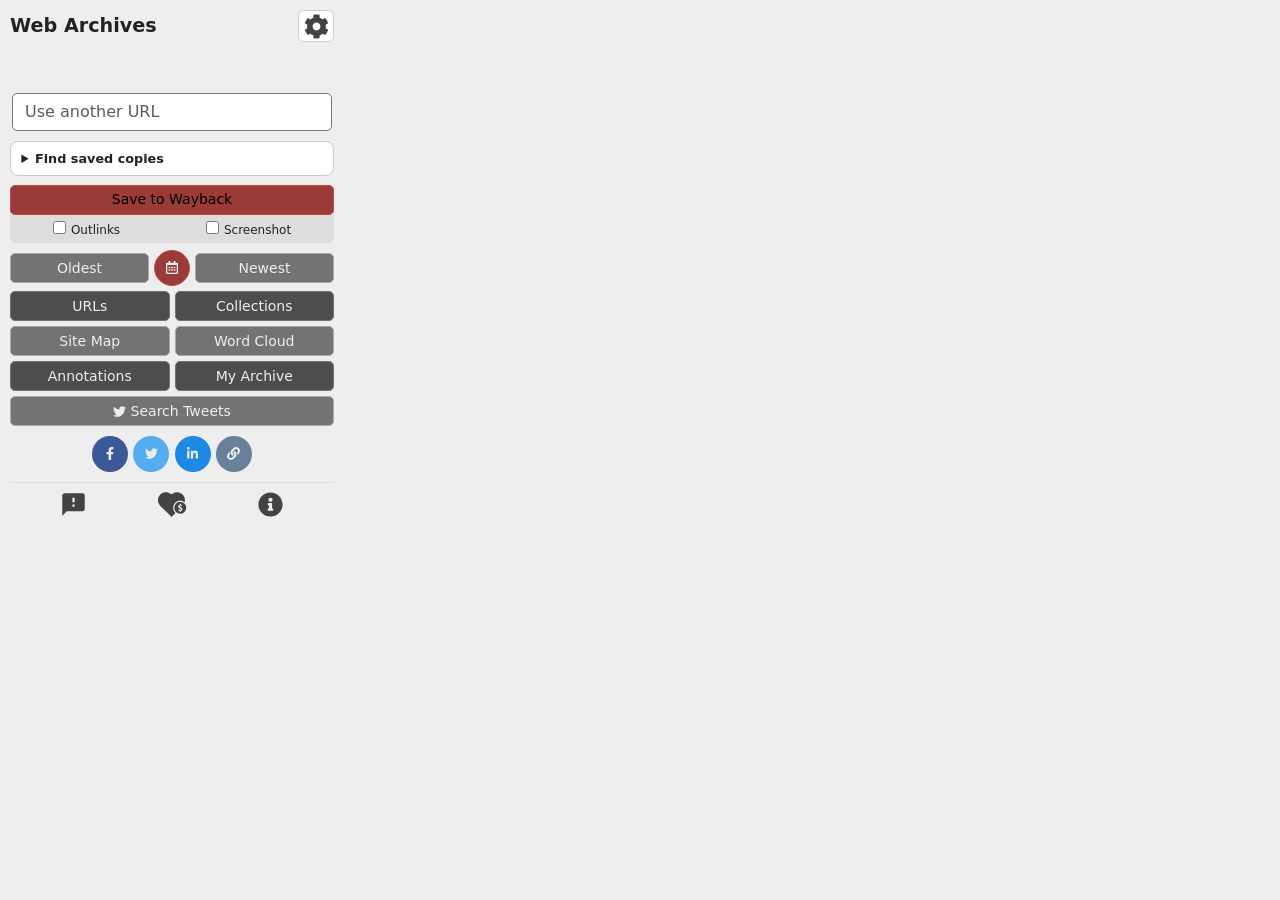
<file: index.html>
<!doctype html>
<html>

<head>
  <meta content="text/html;charset=utf-8" http-equiv="Content-Type">
  <meta content="utf-8" http-equiv="encoding">
  <meta name="viewport" content="width=device-width, initial-scale=1.0">
  <title>Web Archives</title>
  <link rel="stylesheet" type="text/css" href="css/bootstrap.css">
  <link rel="stylesheet" type="text/css" href="css/common.css">
  <link rel="stylesheet" type="text/css" href="css/index.css">
  <link rel="stylesheet" type="text/css" href="css/settings.css">
</head>

<body>

  <!-- Main Popup Page -->
  <div class="unselectable page" id="popup-page">

    <header class="popup-heading">
      <h1>Web Archives</h1>
      <button type="button" class="tab-item" id="settings-tab-btn" aria-label="Settings" title="Settings">
        <img src="images/fa/cog-solid.svg" class="tab-icon settings-icon-svg" alt="">
      </button>
    </header>
    <div class="text-center">

      <!-- Status Messages -->

      <div id="url-not-supported-msg"></div>
      <div id="wayback-count-msg">&nbsp;</div>
      <div id="spn-system-status-msg" role="status"></div>
      <div id="using-search-msg"></div>
      <div id="last-saved-msg">&nbsp;</div>

      <!-- Search -->

      <form id="search-container">
        <div class="bootstrap-typeahead clearfix open">
          <div class="bootstrap-typeahead-input" tabindex="-1">
            <input id="search-input" type="text" aria-label="Page URL" placeholder="Use another URL" value="" autocomplete="off"
              class="form-control has-aux bootstrap-typeahead-input-main has-selection">
          </div>
          <div id="suggestion-box" class="dropdown-menu bootstrap-typeahead-menu dropdown-menu-left">
          </div>
        </div>
        <input type="submit" tabindex="-1" class="search-submit">
      </form>

      <p class="archive-help archive-target" id="archive-target"></p>

      <!-- Wayback Machine -->

      <div id="view-archived-container">
        <div id="view-archived-msg">&nbsp;</div>
        <div class="btn-block">
          <button type="button" class="btn btn-sm btn-wide btn-red" id="view-archived-btn" title="">
            <img src="images/toolbar/toolbar-icon-Vc16.png" alt="V" class="toolbar-icon">
            View Archived Version
          </button>
        </div>
      </div>

      <details id="archives-panel">
        <summary>Find saved copies</summary>
        <section class="archive-card" aria-labelledby="wayback-provider-heading">
          <h2 id="wayback-provider-heading">Wayback Machine</h2>
          <p id="archive-capture-status" role="status"></p>
          <ul id="archive-capture-list" aria-label="Recent Wayback captures"></ul>
        </section>
        <section class="archive-card" aria-labelledby="archive-today-heading">
          <h2 id="archive-today-heading">Archive.today</h2>
          <p id="archive-today-status" aria-live="polite">Enable Archive.today in Settings to use it.</p>
          <button type="button" id="archive-today-browse" class="archive-action" disabled>Open snapshot search</button>
        </section>
      </details>

      <div id="spn-container">
        <div class="spn-flip flip">
          <div id="spn-btn">
            <div class="flip-front">
              <div class="btn btn-sm btn-wide btn-red progress-container">
                <div class="progress" id="save-progress-bar">
                  <div class="progress-bar progress-bar-striped active" role="progressbar">
                  </div>
                </div>
                <button type="button" id="spn-front-label">Save to Wayback</button>
              </div>
            </div>
            <div class="flip-back">
              <button tabindex="-1" type="button" class="btn btn-sm btn-wide btn-red" id="spn-back-label"></button>
            </div>
          </div>
        </div>
        <div class="chk-frame">
          <label tabindex="-1" class="chk-options auth-click1" for="chk-outlinks" id="chk-outlinks-label"
            title="Archive all Outlinked URLs">
            <span class="auth-icon"><input type="checkbox" class="saved-setting clear-on-logout" id="chk-outlinks"></span><span class="auth-dim" id="chk-outlinks-text">Outlinks</span>
          </label>
          <label tabindex="-1" class="chk-options auth-click1" for="chk-screenshot" id="chk-screenshot-label"
            title="Archive a Screenshot (image)">
            <span class="auth-icon"><input type="checkbox" class="saved-setting clear-on-logout" id="chk-screenshot"></span><span class="auth-dim" id="chk-screenshot-text">Screenshot</span>
          </label>
        </div>
      </div>

      <div id="archive-today-actions" hidden>
        <div class="archive-action-row">
          <button type="button" id="archive-today-save" class="archive-action" disabled>Save to Archive.today</button>
          <button type="button" id="archive-save-both" class="archive-action archive-action-primary" disabled>Save to both</button>
        </div>
        <p id="archive-action-help" class="archive-help">Archive.today opens in a tab and may publish the URL.</p>
      </div>
      <p id="archive-action-status" class="archive-help" role="status"></p>

      <div class="btn-flex-block">
        <button type="button" class="btn btn-sm btn-equal btn-light-gray not-sup-dim blocked-dim" id="oldest-btn"
          title="Display the earliest archive of a URL">Oldest</button>
        <button tabindex="0" class="btn-social btn-sm btn-red not-sup-dim blocked-dim" id="overview-btn" title="Display a Calendar of archives">
          <img src="images/fa/calendar-alt-regular.svg" alt="Overview">
        </button>
        <button type="button" class="btn btn-sm btn-equal btn-light-gray not-sup-dim blocked-dim" id="newest-btn"
          title="Display the most recent archive of a URL">Newest</button>
      </div>

      <div class="btn-flex-block">
        <button type="button" class="btn btn-sm btn-equal btn-dark-gray not-sup-dim blocked-dim" id="urls-btn"
          title="Show list of URLs captured under the current website">URLs</button>
        <button type="button" class="btn btn-sm btn-equal btn-dark-gray not-sup-dim blocked-dim" id="collections-btn"
          title="Show archived URL by Collection">Collections</button>
        <!-- <button type="button" class="btn btn-sm btn-equal btn-dark-gray" id="bulk-save-btn">Bulk Save</button> -->
      </div>

      <div class="btn-flex-block">
        <button type="button" class="btn btn-sm btn-equal btn-light-gray not-sup-dim blocked-dim" id="site-map-btn"
          title="Display a Site Map for a site, based on archived URLs in the Wayback Machine">Site Map</button>
        <button type="button" class="btn btn-sm btn-equal btn-light-gray not-sup-dim blocked-dim" id="tag-cloud-btn"
          title="Display a Word Cloud based on a site">Word Cloud</button>
      </div>

      <!-- Contexts -->

      <!-- <div class="btn-flex-block">
        <button type="button" class="btn btn-sm btn-equal btn-light-gray" id="tweets-btn"><img src="images/fa/twitter-brands.svg" alt="Twitter" class="tweets-svg"> Tweets</button>
      </div> -->

      <div class="btn-flex-block">
        <button type="button" class="btn btn-sm btn-equal btn-dark-gray not-sup-dim" id="annotations-btn"
          title="Review Hypothesis sourced annotations about a site">Annotations</button>
        <button type="button" class="btn btn-sm btn-equal btn-dark-gray auth-click1" id="my-archive-btn"
          title="Go to my public Web Archive page">My Archive</button>
      </div>

      <div class="btn-flex-block">
        <button type="button" class="btn btn-sm btn-wide btn-light-gray not-sup-dim" id="tweets-btn"
          title="Display Tweets about a URL"><img src="images/fa/twitter-brands.svg" alt="Twitter" class="tweets-svg">
          Search Tweets</button>
      </div>

      <!-- Context Notice -->

      <div id="fact-check-container">
        <div class="btn-block">
          <button type="button" class="btn btn-sm btn-wide btn-yellow" id="fact-check-btn"
            title="Check contextual information">
            <img src="images/toolbar/toolbar-icon-Fc16.png" alt="F" class="toolbar-icon">
            Show Context
          </button>
        </div>
      </div>

      <!-- Related Archived Resources -->

      <div id="readbook-container">
        <div class="btn-block">
          <button type="button" class="btn btn-sm btn-wide btn-blue" id="readbook-btn"
            title="Read or borrow the book">
            <img src="images/toolbar/toolbar-icon-Rc16.png" alt="R" class="toolbar-icon">
            Read Book
          </button>
        </div>
      </div>
      <div id="tvnews-container">
        <div class="btn-block">
          <button type="button" class="btn btn-sm btn-wide btn-blue" id="tvnews-btn"
            title="See related news clips">
            <img src="images/toolbar/toolbar-icon-Rc16.png" alt="R" class="toolbar-icon">
            TV News Clips
          </button>
        </div>
      </div>
      <div id="wiki-container">
        <div class="btn-flex-block">
          <button type="button" class="btn btn-sm btn-equal btn-blue" id="wikibooks-btn" title="Read Cited Books">
            <img src="images/toolbar/toolbar-icon-Rc16.png" alt="R" class="toolbar-icon">
            Books
          </button>
          <button type="button" class="btn btn-sm btn-equal btn-blue" id="wikipapers-btn" title="Read Cited Papers">
            <img src="images/toolbar/toolbar-icon-Rc16.png" alt="R" class="toolbar-icon">
            Papers
          </button>
        </div>
      </div>

      <!-- Share -->

      <div class="link-copied-block">
        <div id="link-copied-msg"></div>
      </div>
      <div class="share-block">
        <button tabindex="0" id="facebook-share-btn" class="btn-social btn-sm btn-facebook not-sup-dim blocked-dim"
          title="Share an archive with Facebook">
          <img src="images/fa/facebook-f-brands.svg" alt="Facebook">
        </button>
        <button tabindex="0" id="twitter-share-btn" class="btn-social btn-sm btn-twitter not-sup-dim blocked-dim"
          title="Share an archive with Twitter">
          <img src="images/fa/twitter-brands.svg" alt="Twitter">
        </button>
        <button tabindex="0" id="linkedin-share-btn" class="btn-social btn-sm btn-linkedin not-sup-dim blocked-dim"
          title="Share an archive with LinkedIn">
          <img src="images/fa/linkedin-in-brands.svg" alt="LinkedIn">
        </button>
        <button tabindex="0" id="copy-link-btn" class="btn-social btn-sm btn-copy not-sup-dim blocked-dim"
          title="Copy an Archive URL to the Clipboard">
          <img src="images/fa/link-solid.svg" alt="Copy Link">
        </button>
      </div>

      <!-- Tab bar -->

      <hr>
      <div class="tab-bar">
        <button tabindex="0" class="tab-item" id="feedback-tab-btn">
          <img src="images/tabbar/feedback-icon.svg" class="tab-icon feedback-icon-svg" title="Write a Review"
            alt="Feedback">
        </button>
        <button tabindex="0" class="tab-item" id="donate-tab-btn">
          <img src="images/tabbar/donate-icon.svg" class="tab-icon donate-icon-svg"
            title="Donate to the Internet Archive" alt="Donate">
        </button>
        <button tabindex="0" class="tab-item" id="about-tab-btn">
          <img src="images/fa/info-circle-solid.svg" class="tab-icon about-icon-svg"
            title="About this Extension" alt="About">
        </button>
        <button tabindex="0" class="tab-item" id="login-tab-btn">
          <img src="images/fa/sign-in-alt-solid.svg" class="tab-icon login-icon-svg" title="Log In to Archive.org"
            alt="Log in">
        </button>
        <button tabindex="0" class="tab-item" id="logout-tab-btn">
          <img src="images/fa/sign-out-alt-solid.svg" class="tab-icon logout-icon-svg" title="Log Out of Archive.org"
            alt="Log out">
        </button>
      </div>

    </div>
  </div>

  <!-- Settings Page -->

  <div class="unselectable page" id="setting-page">
    <header class="popup-heading">
      <h1>Settings</h1>
      <button type="button" id="open-settings-tab" class="archive-action">Open in tab</button>
    </header>

    <div class="segmented-container">
      <ul class="nav setting-nav">
        <li><button class="btn btn-sm btn-wide btn-unselected" id="panel1-btn">General</button></li>
        <li><button class="btn btn-sm btn-wide btn-unselected" id="panel2-btn">Context</button></li>
      </ul>
    </div>

    <div id="first-panel" style="margin-bottom: 10px">
      <fieldset id="archive-provider-settings">
        <legend>Archive providers</legend>
        <label for="archive-capture-limit">Recent copies per provider</label>
        <input type="number" id="archive-capture-limit" min="1" max="30" step="1" value="5">
        <label class="archive-setting-wide">
          <input type="checkbox" id="archive-today-enabled"> Enable Archive.today
        </label>
        <label for="archive-today-mirror">Archive.today mirror</label>
        <select id="archive-today-mirror">
          <option value="archive.today">archive.today</option>
          <option value="archive.is">archive.is</option>
        </select>
        <p class="archive-setting-wide archive-help">Search and save send the selected URL to the chosen mirror. Saves may become public.</p>
      </fieldset>

      <div class="setting-switch">
        <label for="auto-archive-setting">
          <input type="checkbox" class="saved-setting private-setting" id="auto-archive-setting">
          <span class="toggle">Auto Save Page</span>
        </label>
        <div class="auto-archive-controls">
          <label for="auto-archive-age">Save if no copy exists</label>
          <select id="auto-archive-age">
            <option value="99999" selected>at any time</option>
            <option value="365">within the past year</option>
            <option value="90">within 90 days</option>
            <option value="30">within 30 days</option>
            <option value="7">within 7 days</option>
            <option value="1">within 24 hours</option>
            <option value="custom">within a custom interval</option>
          </select>
          <div id="auto-archive-custom" hidden>
            <input type="number" aria-label="Auto-save interval" id="auto-archive-value" min="1" max="365" step="1" value="1">
            <select aria-label="Auto-save interval unit" id="auto-archive-unit">
              <option value="days" selected>days</option>
              <option value="hours">hours</option>
            </select>
          </div>
          <p id="auto-archive-settings-status" class="archive-help" role="status"></p>
          <button type="button" class="btn btn-mini" id="exclude-urls-btn">Exclude URLs…</button>
        </div>
      </div>
      <label class="setting-switch" for="auto-bookmark-setting" id="auto-bookmark-label">
        <input type="checkbox" class="saved-setting" id="auto-bookmark-setting">
        <div class="setting-text-box">
          <span class="toggle">Auto Save Bookmarks</span>
        </div>
      </label>
      <label class="setting-switch auth-click2" for="email-results-setting">
        <span class="auth-icon"><input type="checkbox" class="saved-setting clear-on-logout" id="email-results-setting"></span>
        <div class="setting-text-box">
          <span class="toggle auth-dim">Email Results</span>
        </div>
      </label>
      <label class="setting-switch auth-click2" for="my-archive-setting">
        <span class="auth-icon"><input type="checkbox" class="saved-setting clear-on-logout" id="my-archive-setting"></span>
        <div class="setting-text-box">
          <span class="toggle auth-dim">Save To My Web Archive</span>
        </div>
      </label>
      <label class="setting-switch" for="resource-list-setting">
        <input type="checkbox" class="saved-setting" id="resource-list-setting">
        <div class="setting-text-box">
          <span class="toggle">Show Resources During Save</span>
        </div>
      </label>
      <label class="setting-switch" for="notify-setting" id="notify-label">
        <input type="checkbox" class="saved-setting" id="notify-setting">
        <div class="setting-text-box">
          <span class="toggle">Disable Notifications</span>
        </div>
      </label>
      <div class="setting-switch" id="view-setting">
        <div id="view-setting-text">Show Features In</div>
        <input class="saved-setting" type="radio" name="view-setting-input" id="view-setting-tab" value="tab">
        <label class="toggle" for="view-setting-tab">New Tab</label>&nbsp;
        <input class="saved-setting" type="radio" name="view-setting-input" id="view-setting-replace" value="replace">
        <label class="toggle" for="view-setting-replace">Same Tab</label><br>
        <input class="saved-setting" type="radio" name="view-setting-input" id="view-setting-window" value="window">
        <label class="toggle" for="view-setting-window">New Window</label><br>
      </div>
      <details class="settings-tool" id="auto-save-activity">
        <summary>Auto-save activity</summary>
        <label><input type="checkbox" id="auto-save-activity-enabled"> Keep a local record</label>
        <p class="archive-help">Records the site and result of up to 50 automatic save events. Page paths and query strings are omitted.</p>
        <p id="auto-save-activity-status" class="archive-help" role="status"></p>
        <ul id="auto-save-activity-list" class="archive-activity-list"></ul>
        <button type="button" class="archive-action" id="auto-save-activity-export" disabled>Export activity</button>
        <button type="button" class="archive-action" id="auto-save-activity-clear" disabled>Clear activity</button>
      </details>
      <details class="settings-tool">
        <summary>Settings backup</summary>
        <p class="archive-help">Backups include preferences and exclusions. Importing pauses automatic saves and leaves Private Mode and Archive.today opt-in as they are.</p>
        <button type="button" id="settings-backup-export" class="archive-action">Export settings</button>
        <label for="settings-backup-file">Backup file</label>
        <input type="file" id="settings-backup-file" accept=".json,application/json">
        <label for="settings-backup-mode">Apply backup</label>
        <select id="settings-backup-mode">
          <option value="merge">Merge settings and exclusions</option>
          <option value="replace">Replace backed-up preferences</option>
        </select>
        <button type="button" id="settings-backup-import" class="archive-action">Import settings</button>
        <p id="settings-backup-status" role="status" class="archive-help"></p>
      </details>

    </div>

    <div id="second-panel">
      <label class="setting-switch" for="private-mode-setting">
        <input type="checkbox" class="saved-setting" id="private-mode-setting">
        <div class="setting-text-box">
          <span class="toggle">Private Mode</span>
        </div>
      </label>

      <label class="setting-switch" for="wm-count-setting">
        <input type="checkbox" class="saved-setting private-setting" id="wm-count-setting">
        <div class="setting-text-box">
          <span class="toggle">Wayback Machine Count</span>
        </div>
      </label>

      <label class="setting-switch" for="not-found-setting">
        <input type="checkbox" class="saved-setting private-setting" id="not-found-setting">
        <div class="setting-text-box">
          <span class="toggle">404 Not Found, etc...</span>
          <img src="images/toolbar/toolbar-icon-Vc16.png" alt="V" class="toolbar-icon">
          <div class="embed-popup-group">
            <input type="checkbox" class="saved-setting" id="embed-popup-setting">
            <label for="embed-popup-setting" id="embed-popup-label">pop-up in page</label>
          </div>
        </div>
      </label>

      <label class="setting-switch" for="fact-check-setting">
        <input type="checkbox" class="saved-setting private-setting" id="fact-check-setting">
        <div class="setting-text-box">
          <span class="toggle">Alert if Context is Available</span>
          <img src="images/toolbar/toolbar-icon-Fc16.png" alt="F" class="toolbar-icon">
        </div>
      </label>

      <label class="setting-switch" for="wiki-setting">
        <input type="checkbox" class="saved-setting private-setting" id="wiki-setting">
        <div class="setting-text-box">
          <span class="toggle">Wikipedia Resources</span>
          <img src="images/toolbar/toolbar-icon-Rc16.png" alt="R" class="toolbar-icon">
        </div>
      </label>
      <label class="setting-switch" for="amazon-setting">
        <input type="checkbox" class="saved-setting private-setting" id="amazon-setting">
        <div class="setting-text-box">
          <span class="toggle">Amazon Books</span>
          <img src="images/toolbar/toolbar-icon-Rc16.png" alt="R" class="toolbar-icon">
        </div>
      </label>
      <label class="setting-switch" for="tvnews-setting">
        <input type="checkbox" class="saved-setting private-setting" id="tvnews-setting">
        <div class="setting-text-box">
          <span class="toggle">TV News Clips</span>
          <img src="images/toolbar/toolbar-icon-Rc16.png" alt="R" class="toolbar-icon">
        </div>
      </label>

    </div>

    <div class="btn-block text-center">
      <button class="btn btn-sm btn-auto btn-dark-gray back-btn">Back</button>
    </div>

  </div>

  <!-- Login Page -->

  <div class="unselectable page" id="login-page">

    <a tabindex="-1" href="#"><img class="resize-fit-center logo-wayback-machine" src="images/wayback-bordered.png"
        alt="Wayback Machine"></a>

    <div class="text-center">
      <img src="images/app-icon/app-icon128.png" alt="Internet Archive" class="ia-logo">
      <p id="login-label"></p>
      <span id="login-message"></span>
      <form class="login-form">
        <div class="bootstrap-typeahead-input" tabindex="-1">
          <input id="email-input" type="email" placeholder="Email Address" value="" autocomplete="off"
            class="form-control has-aux bootstrap-typeahead-input-main has-selection login-input">
        </div>
        <div class="bootstrap-typeahead-input" tabindex="-1">
          <input id="password-input" type="password" placeholder="Password" value="" autocomplete="off"
            class="form-control has-aux bootstrap-typeahead-input-main has-selection login-input">
        </div>
        <input tabindex="0" type="submit" value="Log In" class="btn btn-sm btn-wide btn-red" id="login-btn">
        <input tabindex="0" type="button" value="Sign Up" class="btn btn-sm btn-wide btn-dark-gray" id="signup-btn">
        <input tabindex="0" type="button" value="Forgot Password?" class="btn btn-sm btn-wide btn-dark-gray"
          id="forgot-pw-btn">
      </form>
    </div>

    <div class="btn-block text-center">
      <button class="btn btn-sm btn-auto btn-dark-gray back-btn">Back</button>
    </div>

  </div>

  <script src="libs/jquery.js"></script>
  <script src="libs/bootstrap.js"></script>
  <script src="scripts/utils.js"></script>
  <script src="scripts/popup.js"></script>
  <script src="scripts/archives-panel.js"></script>
  <script src="scripts/settings.js"></script>
  <script src="scripts/settings-transfer.js"></script>
  <script src="scripts/auto-save-activity.js"></script>
  <script src="scripts/login.js"></script>
</body>

</html>
</file>
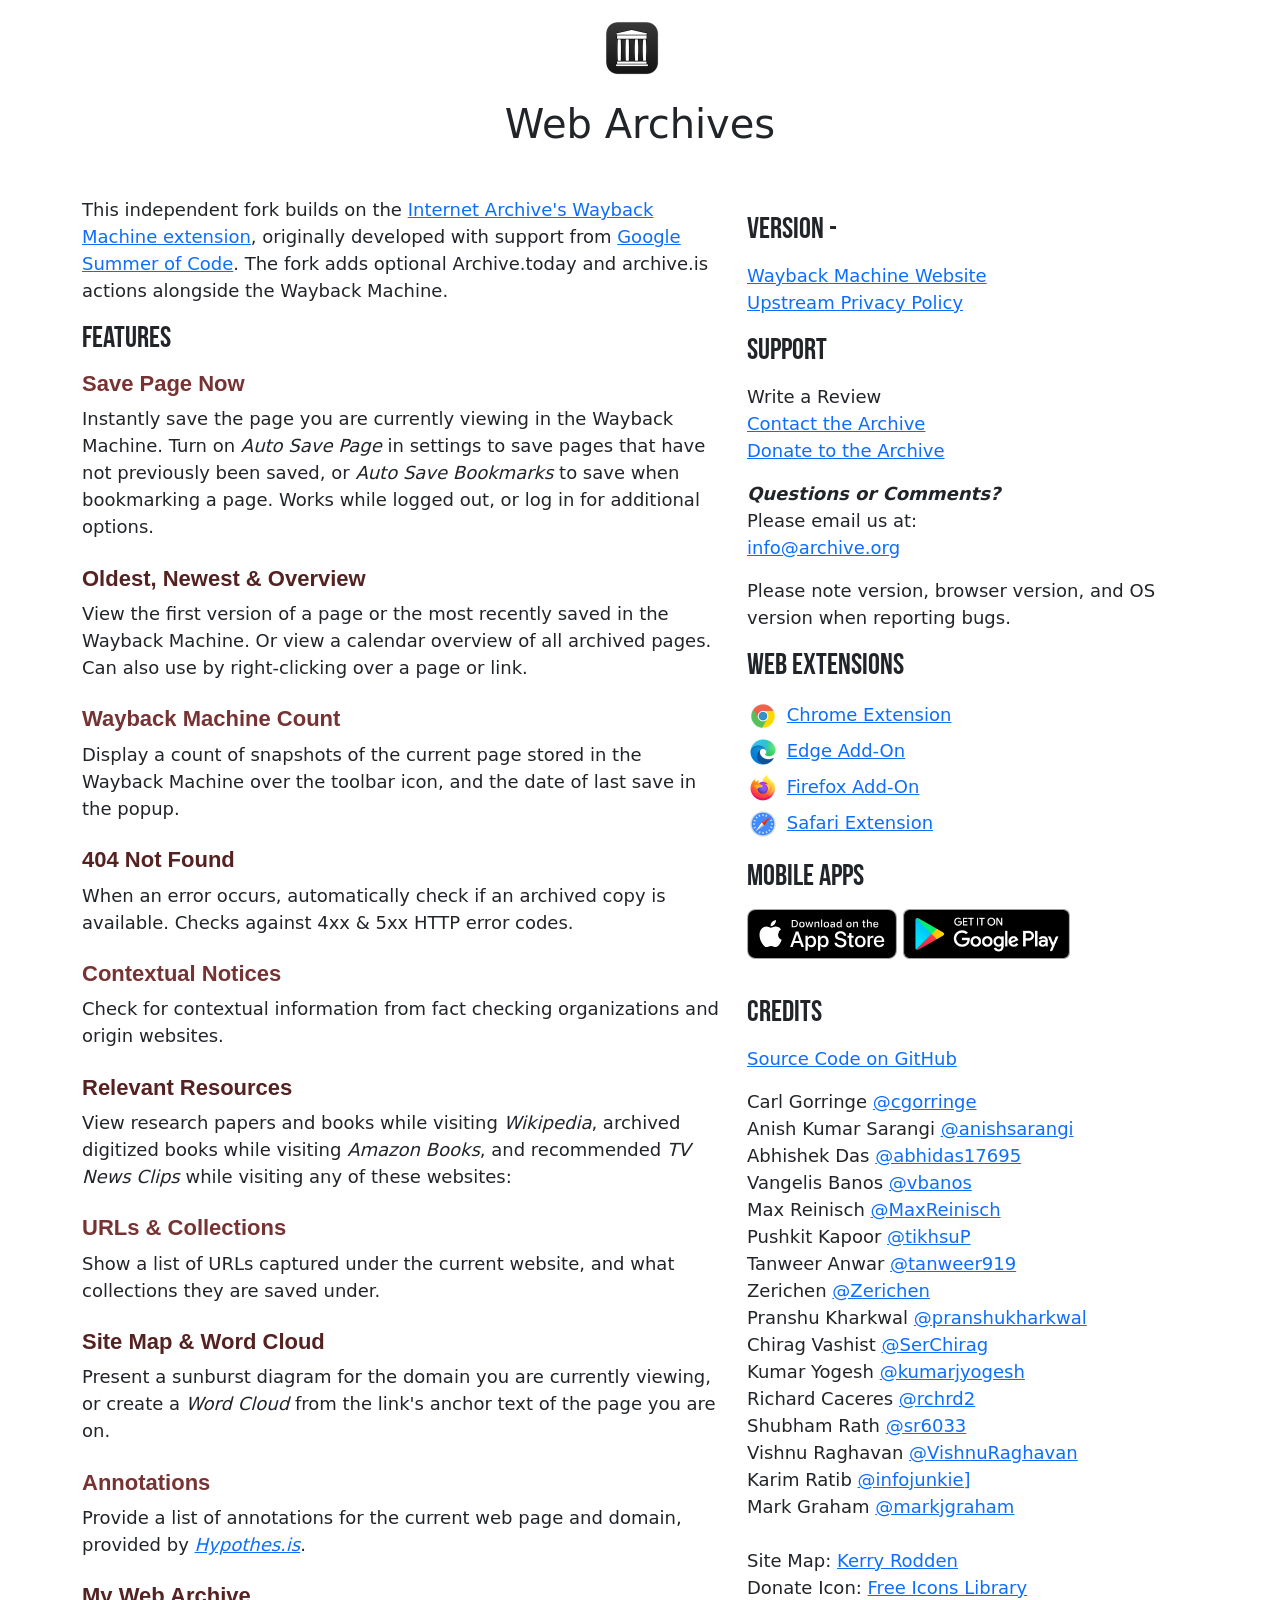
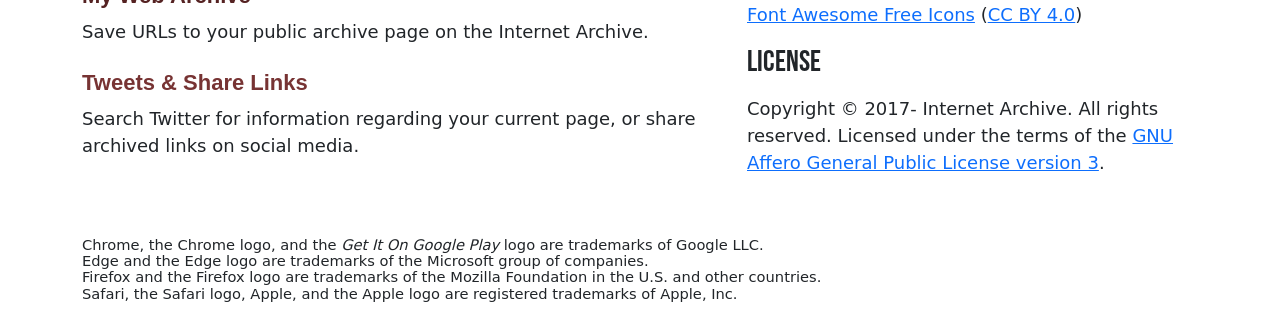
<file: about.html>
<!DOCTYPE html>
<html>
<head>
  <meta content="text/html;charset=utf-8" http-equiv="Content-Type">
  <meta content="utf-8" http-equiv="encoding">
  <meta name="viewport" content="width=device-width, initial-scale=1.0">
  <link rel="stylesheet" type="text/css" href="css/bootstrap.css">
  <link rel="stylesheet" type="text/css" href="css/common.css">
  <link rel="stylesheet" type="text/css" href="css/about.css">
  <link rel="icon" type="image/png" href="images/toolbar/toolbar-icon-archive32.png">
  <title>About</title>
</head>
<body>
  <div class="container">
    <header>
      <img src="images/app-icon/app-icon128.png" alt="Internet Archive icon" class="ia-logo">
      <h1>Web Archives</h1>
    </header>
    <main class="row">
      <div class="col-sm-7">
        <p>
          This independent fork builds on the <a href="https://github.com/internetarchive/wayback-machine-webextension" target="_blank">Internet Archive's Wayback Machine extension</a>, originally developed with support from <a href="https://summerofcode.withgoogle.com" target="_blank">Google Summer of Code</a>. The fork adds optional Archive.today and archive.is actions alongside the Wayback Machine.
        </p>

        <h3>Features</h3>
        <ul class="features">
          <li>
            <h4>Save Page Now</h4>
            <p>Instantly save the page you are currently viewing in the Wayback Machine. Turn on <i>Auto Save Page</i> in settings to save pages that have not previously been saved, or <i>Auto Save Bookmarks</i> to save when bookmarking a page. Works while logged out, or log in for additional options.</p>
          </li>
          <li>
            <h4>Oldest, Newest &amp; Overview</h4>
            <p>View the first version of a page or the most recently saved in the Wayback Machine. Or view a calendar overview of all archived pages. Can also use by right-clicking over a page or link.</p>
          </li>
          <li>
            <h4>Wayback Machine Count</h4>
            <p>Display a count of snapshots of the current page stored in the Wayback Machine over the toolbar icon, and the date of last save in the popup.</p>
          </li>
          <li>
            <h4>404 Not Found</h4>
            <p>When an error occurs, automatically check if an archived copy is available. Checks against 4xx &amp; 5xx HTTP error codes.</p>
          </li>
          <li>
            <h4>Contextual Notices</h4>
            <p>Check for contextual information from fact checking organizations and origin websites.</p>
          </li>
          <li>
            <h4>Relevant Resources</h4>
            <p>View research papers and books while visiting <i>Wikipedia</i>, archived digitized books while visiting <i>Amazon Books</i>, and recommended <i>TV News Clips</i> while visiting any of these websites:</p>
            <p id="about-news-list"></p>
          </li>
          <li>
            <h4>URLs &amp; Collections</h4>
            <p>Show a list of URLs captured under the current website, and what collections they are saved under.</p>
          </li>
          <li>
            <h4>Site Map &amp; Word Cloud</h4>
            <p>Present a sunburst diagram for the domain you are currently viewing, or create a <i>Word Cloud</i> from the link's anchor text of the page you are on.</p>
          </li>
          <li>
            <h4>Annotations</h4>
            <p>Provide a list of annotations for the current web page and domain, provided by <a href="https://web.hypothes.is" target="_blank"><i>Hypothes.is</i></a>.</p>
          </li>
          <li>
            <h4>My Web Archive</h4>
            <p>Save URLs to your public archive page on the Internet Archive.</p>
          </li>
          <li>
            <h4>Tweets &amp; Share Links</h4>
            <p>Search Twitter for information regarding your current page, or share archived links on social media.</p>
          </li>
<!--
          <li>
            <h4>Bulk Save</h4>
            <p>Archive a list of URLs that you provide, or retrieve from bookmarks.</p>
          </li>
-->
        </ul>

      </div>

      <div class="col-sm-5">
        <h3>Version - <span id="version"></span></h3>
        <p>
          <a href="https://web.archive.org" target="_blank">Wayback Machine Website</a><br>
          <a href="https://internetarchive.github.io/wayback-machine-webextension/privacy-policy" target="_blank">Upstream Privacy Policy</a><br>
        </p>

        <h3>Support</h3>
        <p>
          <a id="reviews-page" target="_blank">Write a Review</a><br>
          <a href="https://archive.org/about/contact.php" target="_blank">Contact the Archive</a><br>
          <a href="https://archive.org/donate/" target="_blank">Donate to the Archive</a><br>
        </p>
        <p>
          <strong><em>Questions or Comments?</em></strong><br>
          Please email us at:<br>
          <a href="mailto:info@archive.org?subject=Wayback Extension">info@archive.org</a><br>
        </p>
        <p>Please note version, browser version, and OS version when reporting bugs.</p>

        <h3>Web Extensions</h3>
        <p>
          <img src="images/about/chrome64.png" class="about-app-icon" alt="Chrome Extension">
          <a href="https://chrome.google.com/webstore/detail/wayback-machine/fpnmgdkabkmnadcjpehmlllkndpkmiak" target="_blank">Chrome Extension</a><br>

          <img src="images/about/edge64.png" class="about-app-icon" alt="Edge Add-On">
          <a href="https://microsoftedge.microsoft.com/addons/detail/wayback-machine/kjmickeoogghaimmomagaghnogelpcpn" target="_blank">Edge Add-On</a><br>

          <img src="images/about/firefox64.png" class="about-app-icon" alt="Firefox Add-On">
          <a href="https://addons.mozilla.org/en-US/firefox/addon/wayback-machine_new/" target="_blank">Firefox Add-On</a><br>

          <img src="images/about/safari64.png" class="about-app-icon" alt="Safari Extension">
          <a href="https://apps.apple.com/us/app/wayback-machine/id1472432422" target="_blank">Safari Extension</a><br>

          <h3>Mobile Apps</h3>
          <a href="https://apps.apple.com/us/app/wayback-machine/id1201888313" target="_blank"><img src="images/about/app-store-badge.svg" class="about-badge" alt="Download on the Apple App Store"></a>

          <a href="https://play.google.com/store/apps/details?id=com.internetarchive.waybackmachine" target="_blank"><img src="images/about/google-play-badge.png" class="about-badge" alt="Get it on Google Play"></a>
        </p>

        <h3>Credits</h3>
        <p><a href="https://github.com/internetarchive/wayback-machine-webextension" target="_blank">Source Code on GitHub</a></p>
        <p>
          Carl Gorringe <a href="https://github.com/cgorringe" target="_blank">@cgorringe</a><br>
          Anish Kumar Sarangi <a href="https://github.com/anishsarangi" target="_blank">@anishsarangi</a><br>
          Abhishek Das <a href="https://github.com/abhidas17695" target="_blank">@abhidas17695</a><br>
          Vangelis Banos <a href="https://github.com/vbanos" target="_blank">@vbanos</a><br>
          Max Reinisch <a href="https://github.com/maxreinisch" target="_blank">@MaxReinisch</a><br>
          Pushkit Kapoor <a href="https://github.com/tikhsuP" target="_blank">@tikhsuP</a><br>
          Tanweer Anwar <a href="https://github.com/tanweer919" target="_blank">@tanweer919</a><br>
          Zerichen <a href="https://github.com/Zerichen" target="_blank">@Zerichen</a><br>
          Pranshu Kharkwal <a href="https://github.com/pranshukharkwal" target="_blank">@pranshukharkwal</a><br>
          Chirag Vashist <a href="https://github.com/SerChirag" target="_blank">@SerChirag</a><br>
          Kumar Yogesh <a href="https://github.com/kumarjyogesh" target="_blank">@kumarjyogesh</a><br>
          Richard Caceres <a href="https://github.com/rchrd2" target="_blank">@rchrd2</a><br>
          Shubham Rath <a href="https://github.com/sr6033" target="_blank">@sr6033</a><br>
          Vishnu Raghavan <a href="https://github.com/VishnuRaghavan" target="_blank">@VishnuRaghavan</a><br>
          Karim Ratib <a href="https://github.com/infojunkie" target="_blank">@infojunkie]</a><br>
          Mark Graham <a href="https://github.com/markjgraham" target="_blank">@markjgraham</a><br>
          <br>
          Site Map: <a href="http://www.rodden.org/kerry" target="_blank">Kerry Rodden</a><br>
          Donate Icon: <a href="https://icon-library.com/icon/donate-icon-png-21.html" target="_blank">Free Icons Library</a><br>
          <a href="https://github.com/FortAwesome/Font-Awesome" target="_blank">Font Awesome Free Icons</a>
            (<a href="https://creativecommons.org/licenses/by/4.0/" target="_blank">CC BY 4.0</a>)
        </p>
        <h3>License</h3>
        <p>Copyright &copy; 2017-<span id="year"></span> Internet Archive. All rights reserved. Licensed under the terms of the <a href="https://www.gnu.org/licenses/agpl-3.0.html" target="_blank">GNU Affero General Public License version 3</a>.</p>

      </div>
    </main>

    <footer>
      Chrome, the Chrome logo, and the <i>Get It On Google Play</i> logo are trademarks of Google LLC.<br>
      Edge and the Edge logo are trademarks of the Microsoft group of companies.<br>
      Firefox and the Firefox logo are trademarks of the Mozilla Foundation in the U.S. and other countries.<br>
      Safari, the Safari logo, Apple, and the Apple logo are registered trademarks of Apple, Inc.<br>
    </footer>

  </div>

  <script src="libs/jquery.js"></script>
  <script src="libs/bootstrap.js"></script>
  <script src="scripts/utils.js"></script>
  <script src="scripts/about.js"></script>
</body>
</html>
</file>
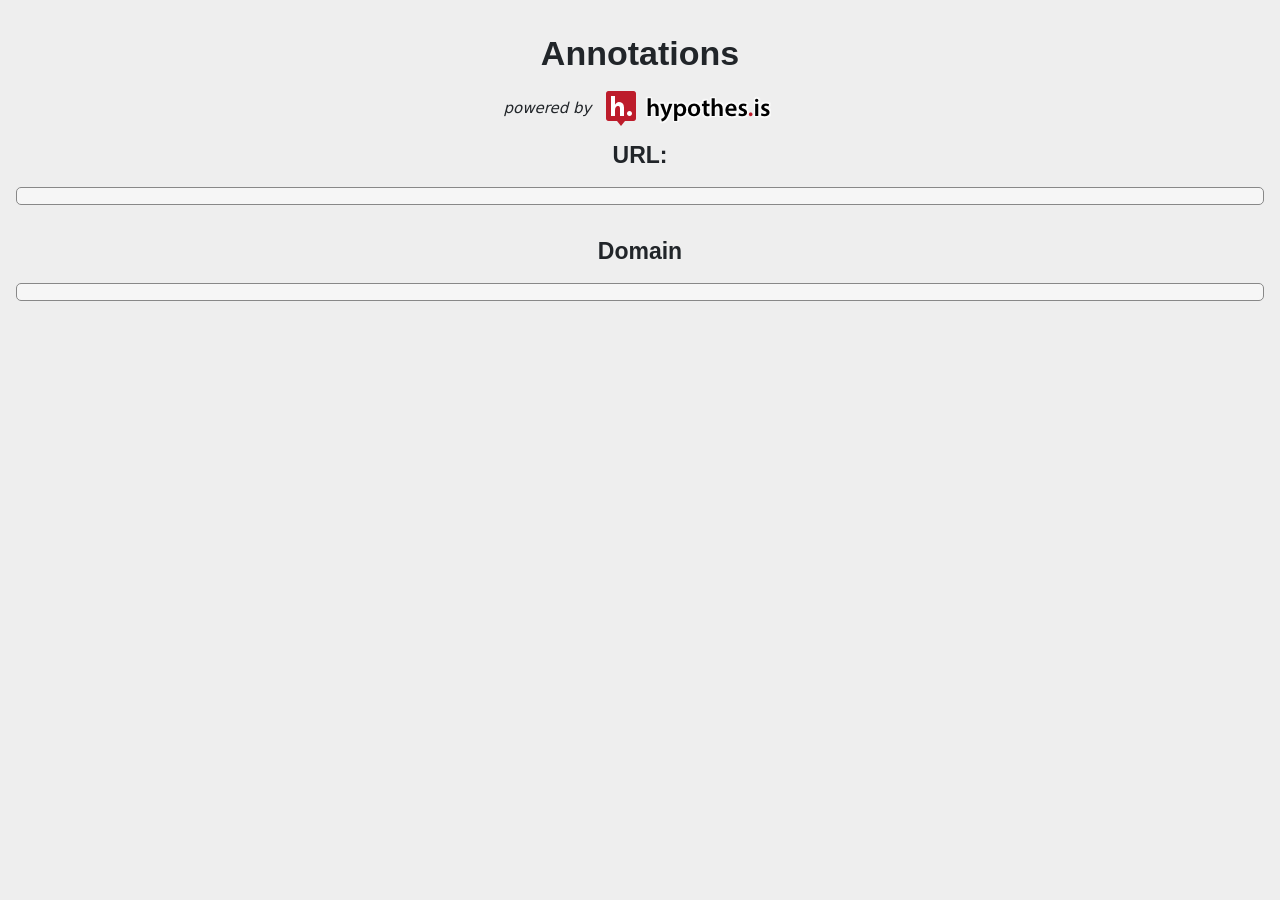
<file: annotations.html>
<!doctype html>
<html>
<head>
  <meta content="text/html;charset=utf-8" http-equiv="Content-Type">
  <meta content="utf-8" http-equiv="encoding">
  <meta name="viewport" content="width=device-width, initial-scale=1.0">
  <link rel="stylesheet" type="text/css" href="css/bootstrap.css">
  <link rel="stylesheet" type="text/css" href="css/common.css">
  <link rel="stylesheet" type="text/css" href="css/context.css">
  <link rel="icon" type="image/png" href="images/toolbar/toolbar-icon-archive32.png">
  <title>Annotations</title>
</head>
<body class="body-container">
  <div class="tabcontent" id="Annotations">
    <div class="text-center">
      <h2 id="main-title">Annotations</h2>
      <p class="hyp-branding"><i>powered by<a href="https://web.hypothes.is" target="_blank"><img src="images/hypothesis-logo.png" alt="Hypothes.is"></a></i></p>
      <h4>URL: <a class="url" target="_blank"></a></h4>
      <div id="annotations_status" style="display:none;">No Annotations Found.</div>
    </div>
    <div class="loader" id="loader_annotations"></div>
    <div id="annotations_url">
      <div class="annotations-container container-scrollbar" id="container-whole-url"></div>
    </div>
    <div id="annotations_domain">
      <h4 class="title" id="title-domain">Domain</h4>
      <div class="annotations-container container-scrollbar" id="container-whole-domain"></div>
    </div>
  </div>

  <!-- HTML Templates for annotation url -->
  <div class="row-box" id="row_contain-url" style="padding:0.25em 1em">
    <div>
      <strong class="userinfo"></strong>
      <span class="date"></span>
    </div>
    <div class="source" id="source-">
      <img src="images/fa/globe-americas-solid.svg" class="globe-icon">
      <span class="public_on">Public on</span>
      <span id="source-contain"> </span>
    </div>
    <div class="target-selector-exact"></div>
    <div class="text" id="text-contain"></div>
    <div class="links"></div>
  </div>
  <!-- HTML Templates for annotation domain -->
  <div class="row-box" id="row_contain-domain" style="padding:0.25em 1em">
    <div>
      <strong class="userinfo"></strong>
      <span class="date"></span>
    </div>
    <div class="source" id="source-">
      <img src="images/fa/globe-americas-solid.svg" class="globe-icon">
      <span class="public_on">Public on</span>
      <span id="source-contain"> </span>
    </div>
    <div class="target-selector-exact"></div>
    <div class="text" id="text-contain"></div>
    <div class="links"></div>
  </div>

  <script src="libs/jquery.js"></script>
  <script src="libs/bootstrap.js"></script>
  <script src="scripts/utils.js"></script>
  <script src="scripts/annotations.js"></script>
</body>
</html>
</file>
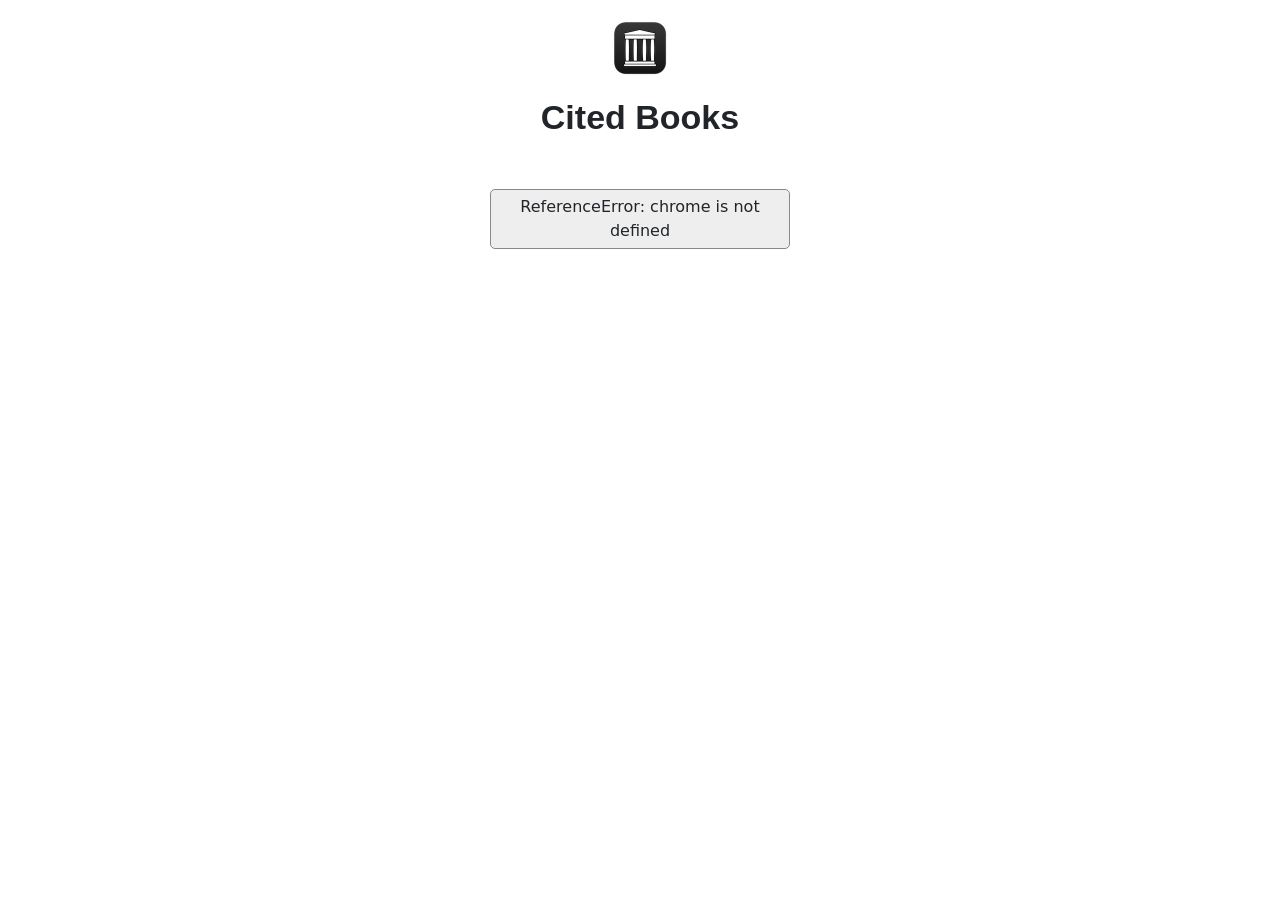
<file: cited-books.html>
<!DOCTYPE html>
<html>
<head>
  <meta content="text/html;charset=utf-8" http-equiv="Content-Type">
  <meta content="utf-8" http-equiv="encoding">
  <meta name="viewport" content="width=device-width, initial-scale=1.0">
  <link rel="stylesheet" type="text/css" href="css/bootstrap.css">
  <link rel="stylesheet" type="text/css" href="css/common.css">
  <link rel="stylesheet" type="text/css" href="css/cited-books.css">
  <link rel="icon" type="image/png" href="images/toolbar/toolbar-icon-archive32.png">
  <title>Cited Books</title>
</head>
<body class="body-container">
  <div class="text-center">
    <img src="images/app-icon/app-icon128.png" alt="Internet Archive icon" class="ia-logo">
    <h2 id="main-title">Cited Books</h2>
    <p id="main-info"></p>
    <p id="error-msg"></p>
  </div>
  <br>
  <div class="loader"></div>
  <div class="wrapper" id="resultsTray">
  </div>

  <script src="libs/jquery.js"></script>
  <script src="libs/bootstrap.js"></script>
  <script src="scripts/utils.js"></script>
  <script src="scripts/cited-books.js"></script>
</body>
</html>
</file>
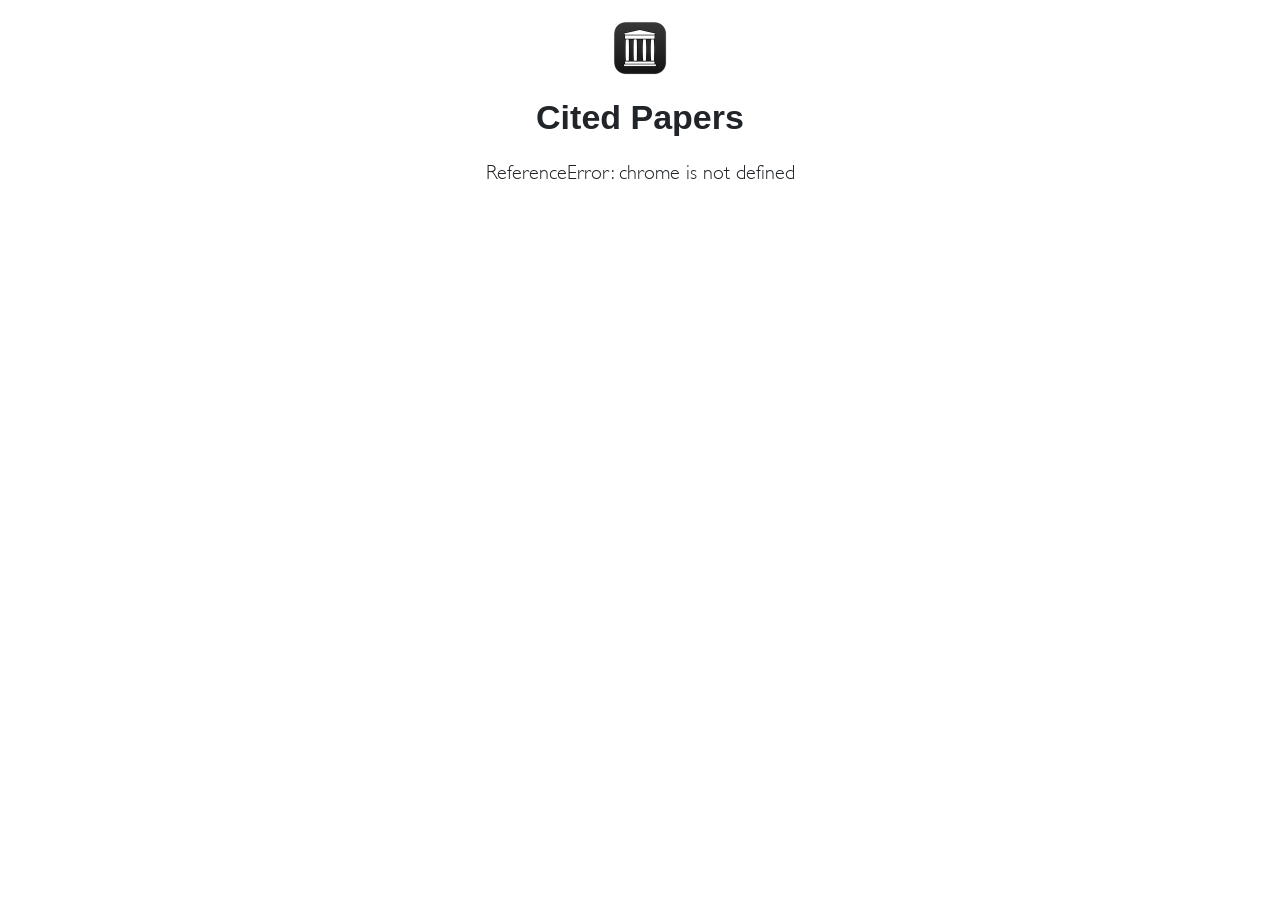
<file: cited-papers.html>
<!DOCTYPE html>
<html>
<head>
  <meta content="text/html;charset=utf-8" http-equiv="Content-Type">
  <meta content="utf-8" http-equiv="encoding">
  <meta name="viewport" content="width=device-width, initial-scale=1.0">
  <link rel="stylesheet" type="text/css" href="css/bootstrap.css">
  <link rel="stylesheet" type="text/css" href="css/common.css">
  <link rel="stylesheet" type="text/css" href="css/cited-papers.css">
  <link rel="icon" type="image/png" href="images/toolbar/toolbar-icon-archive32.png">
  <title>Cited Papers</title>
</head>
<body class="body-container">
  <div class="text-center">
    <img src="images/app-icon/app-icon128.png" alt="Internet Archive icon" class="ia-logo">
    <h2 id="main-title">Cited Papers</h2>
    <p id="main-info"></p>
    <p id="error-msg"></p>
  </div>
  <br>
  <div class="loader"></div>
  <div class="wrapper" id="container-whole-doi"></div>

  <script src="libs/jquery.js"></script>
  <script src="libs/bootstrap.js"></script>
  <script src="scripts/utils.js"></script>
  <script src="scripts/cited-papers.js"></script>
</body>
</html>
</file>
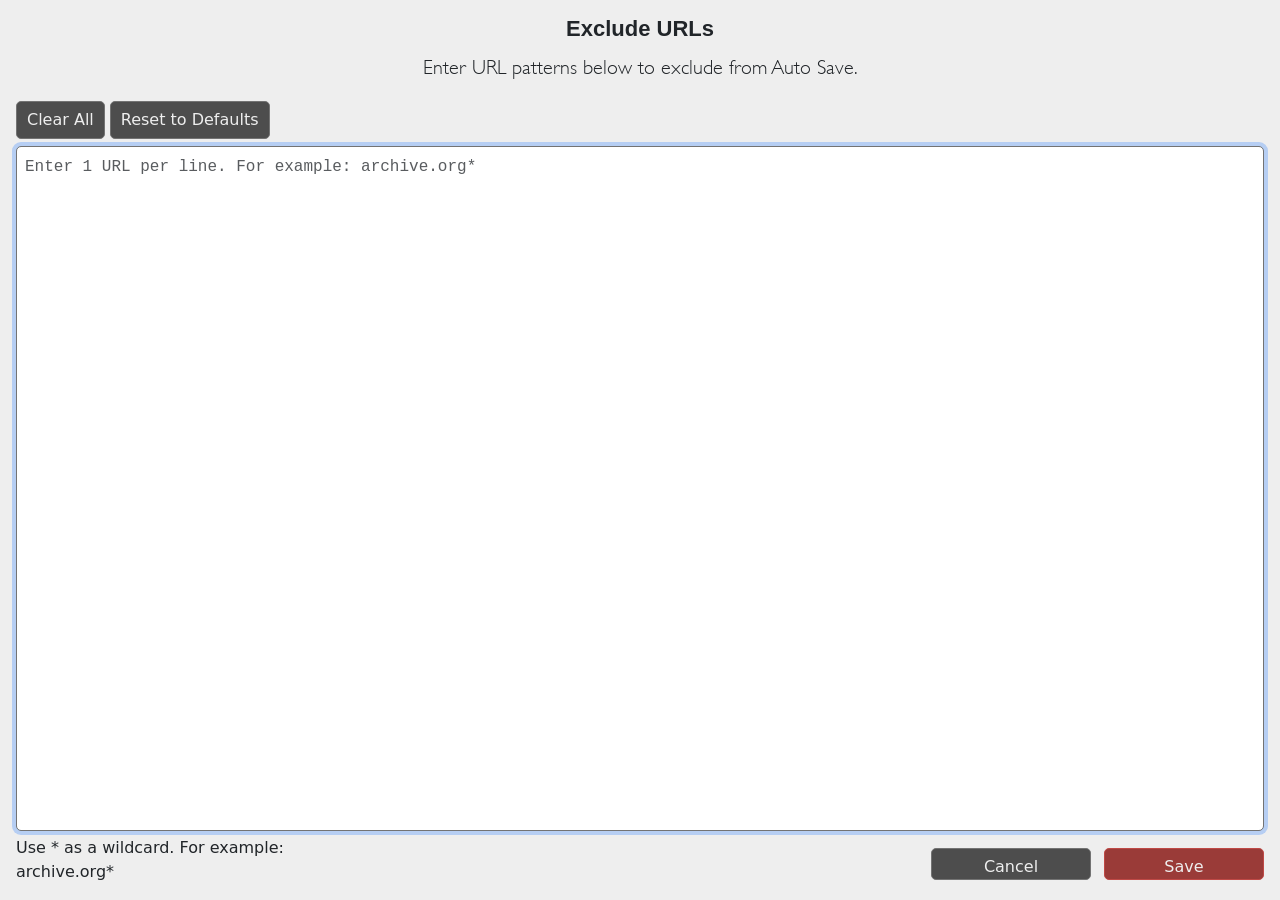
<file: exclude-list.html>
<!doctype html>
<html>
<head>
  <meta content="text/html;charset=utf-8" http-equiv="Content-Type">
  <meta content="utf-8" http-equiv="encoding">
  <meta name="viewport" content="width=device-width, initial-scale=1.0">
  <link rel="stylesheet" type="text/css" href="css/bootstrap.css">
  <link rel="stylesheet" type="text/css" href="css/common.css">
  <link rel="stylesheet" type="text/css" href="css/exclude-list.css">
  <link rel="icon" type="image/png" href="images/toolbar/toolbar-icon-archive32.png">
  <title>Exclude URLs</title>
</head>
<body>
  <div class="body-container">

    <header>
      <h4 id="main-title">Exclude URLs</h4>
      <p id="main-info">Enter URL patterns below to exclude from Auto Save.</p>
    </header>

    <main>

      <div class="btn-flex-block">
        <button class="btn btn-auto btn-dark-gray" id="clear-btn">Clear All</button>
        <button class="btn btn-auto btn-dark-gray" id="reset-btn">Reset to Defaults</button>
      </div>

      <div id="exclude-list-container">
        <textarea id="exclude-list-area" class="form-control" placeholder="Enter 1 URL per line. For example: archive.org*" autofocus></textarea>
      </div>

      <div class="btn-flex-block">
        <div id="legend-info">Use * as a wildcard. For example:<br>archive.org*</div>
        <button class="btn btn-auto btn-dark-gray" id="cancel-btn">Cancel</button>
        <button class="btn btn-auto btn-red" id="save-btn">Save</button>
      </div>

    </main>

  </div>

  <script src="libs/jquery.js"></script>
  <script src="libs/bootstrap.js"></script>
  <script src="scripts/utils.js"></script>
  <script src="scripts/exclude-list.js"></script>
</body>
</html>
</file>
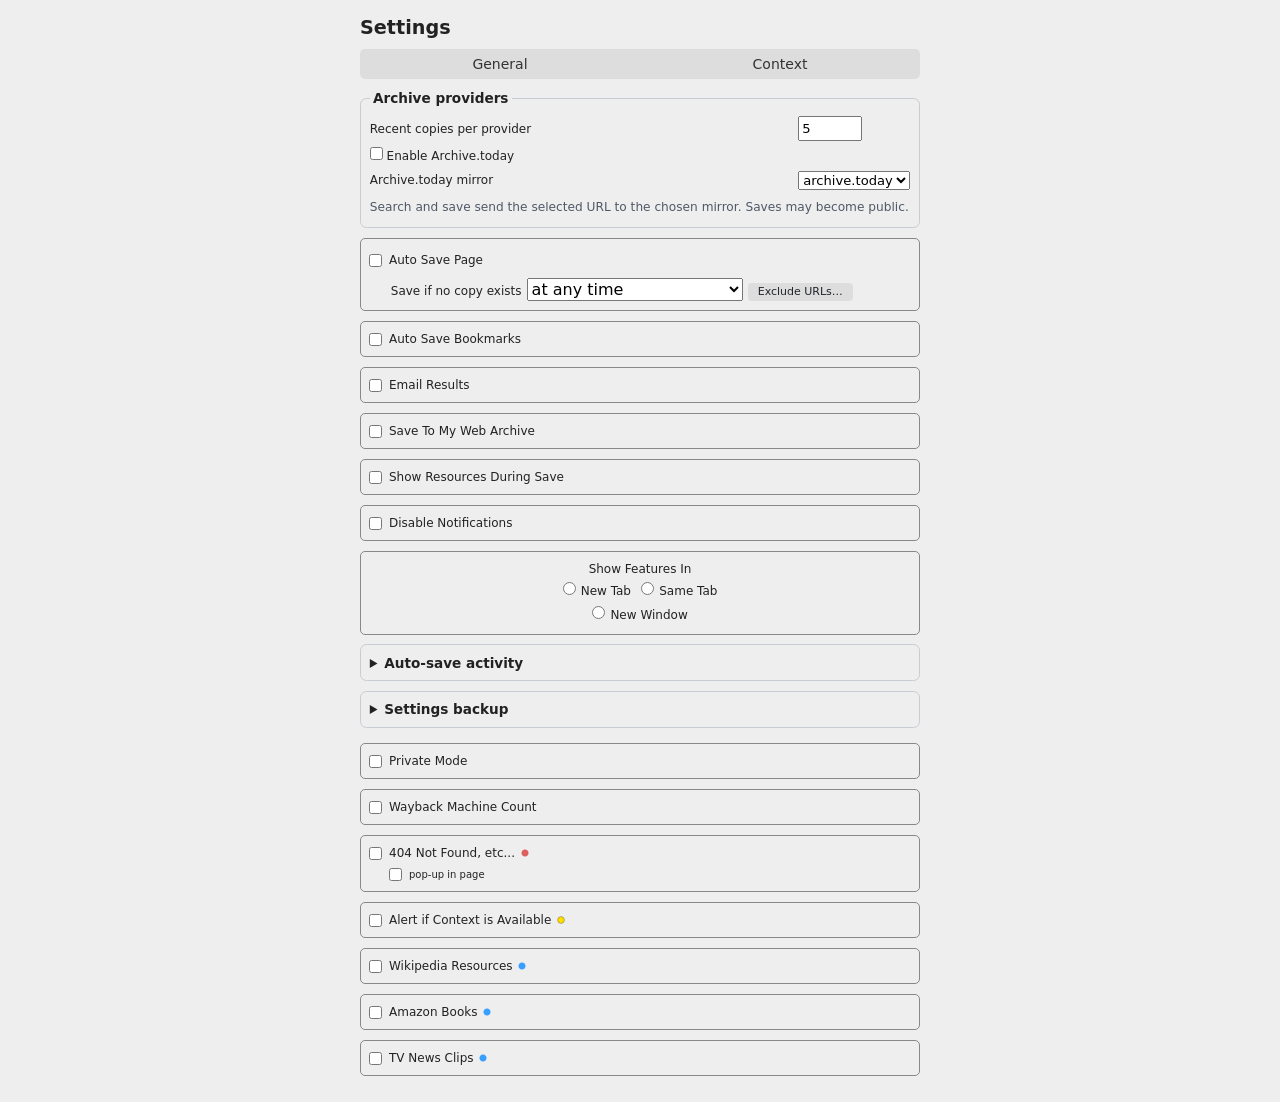
<file: options.html>
<!doctype html>
<html lang="en">
<meta charset="utf-8">
<title>Web Archives Settings</title>
<script src="scripts/open-settings.js"></script>
<a href="index.html?view=settings">Open settings</a>
</html>
</file>
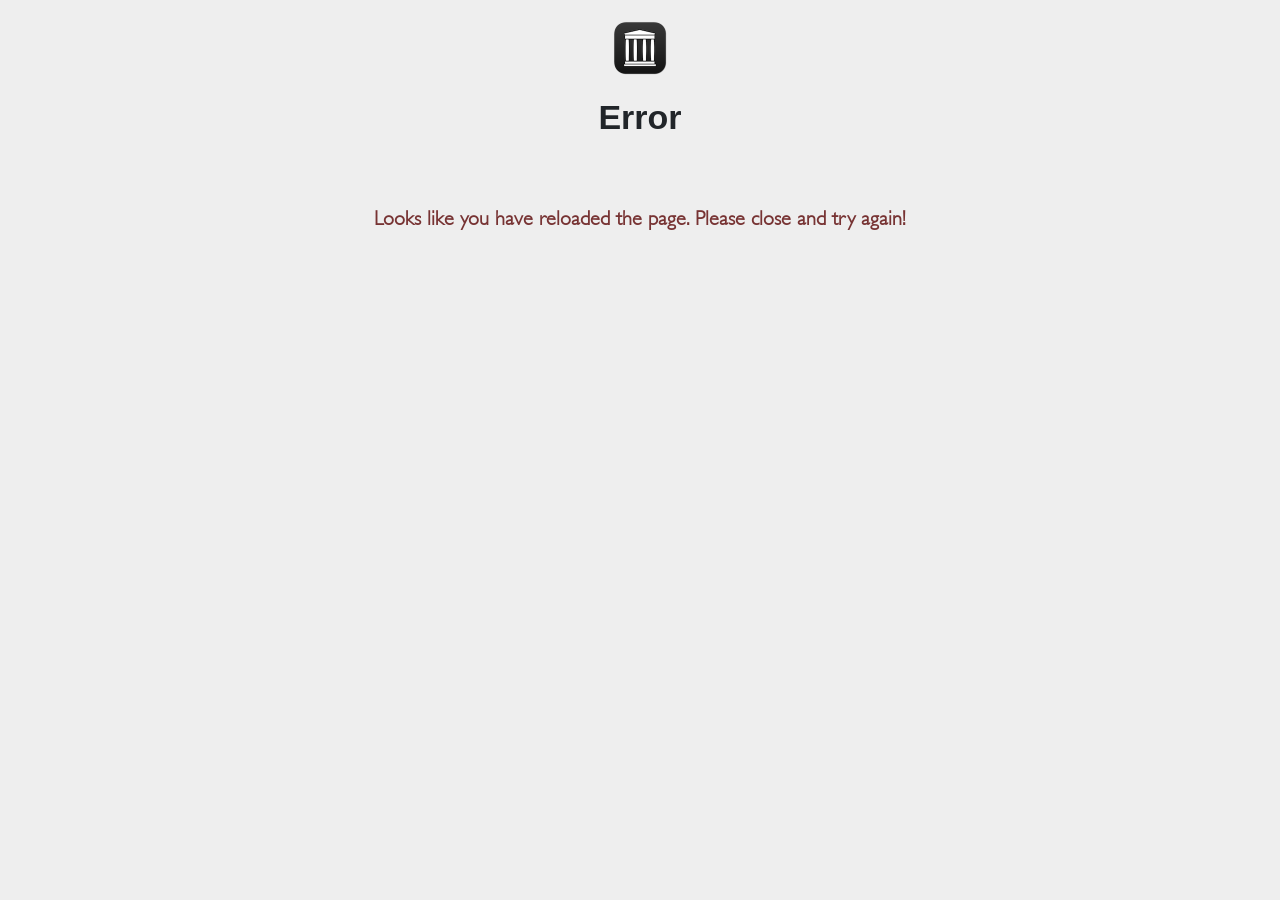
<file: resource-list.html>
<!doctype html>
<html>
<head>
  <meta content="text/html;charset=utf-8" http-equiv="Content-Type">
  <meta content="utf-8" http-equiv="encoding">
  <meta name="viewport" content="width=device-width, initial-scale=1.0">
  <link rel="stylesheet" type="text/css" href="css/bootstrap.css">
  <link rel="stylesheet" type="text/css" href="css/common.css">
  <link rel="stylesheet" type="text/css" href="css/resource-list.css">
  <link rel="icon" type="image/png" href="images/toolbar/toolbar-icon-archive32.png">
  <title>Resource List and Save Status</title>
</head>
<body>
  <div class="container">
    <div class="live-status">
      <div class="logo">
        <img src="images/app-icon/app-icon128.png" alt="Internet Archive icon" class="ia-logo">
      </div>
      <h2 id="status-title">Saving Snapshot...</h2>
      <h4><span class="highlight-color" id="current-url"></span></h4>
      <h4><a href="#" target="_blank" id="snapshot-url" class="snapshot-color"></a></h4>
      <p id="current-status"></p>
      <p id="message" class="error-color"></p>
    </div>
    <div class="loader"></div>
    <div class="outer-list-container">
      <div class="container-scrollbar" id="resource-list-container">
      </div>
      <div id="counter-container">
        <p>Downloaded elements: <b class="highlight-color" id="spn-elements-counter"></b></p>
      </div>
    </div>
  </div>

  <script src="libs/jquery.js"></script>
  <script src="libs/bootstrap.js"></script>
  <script src="scripts/utils.js"></script>
  <script src="scripts/resource-list.js"></script>
</body>
</html>
</file>
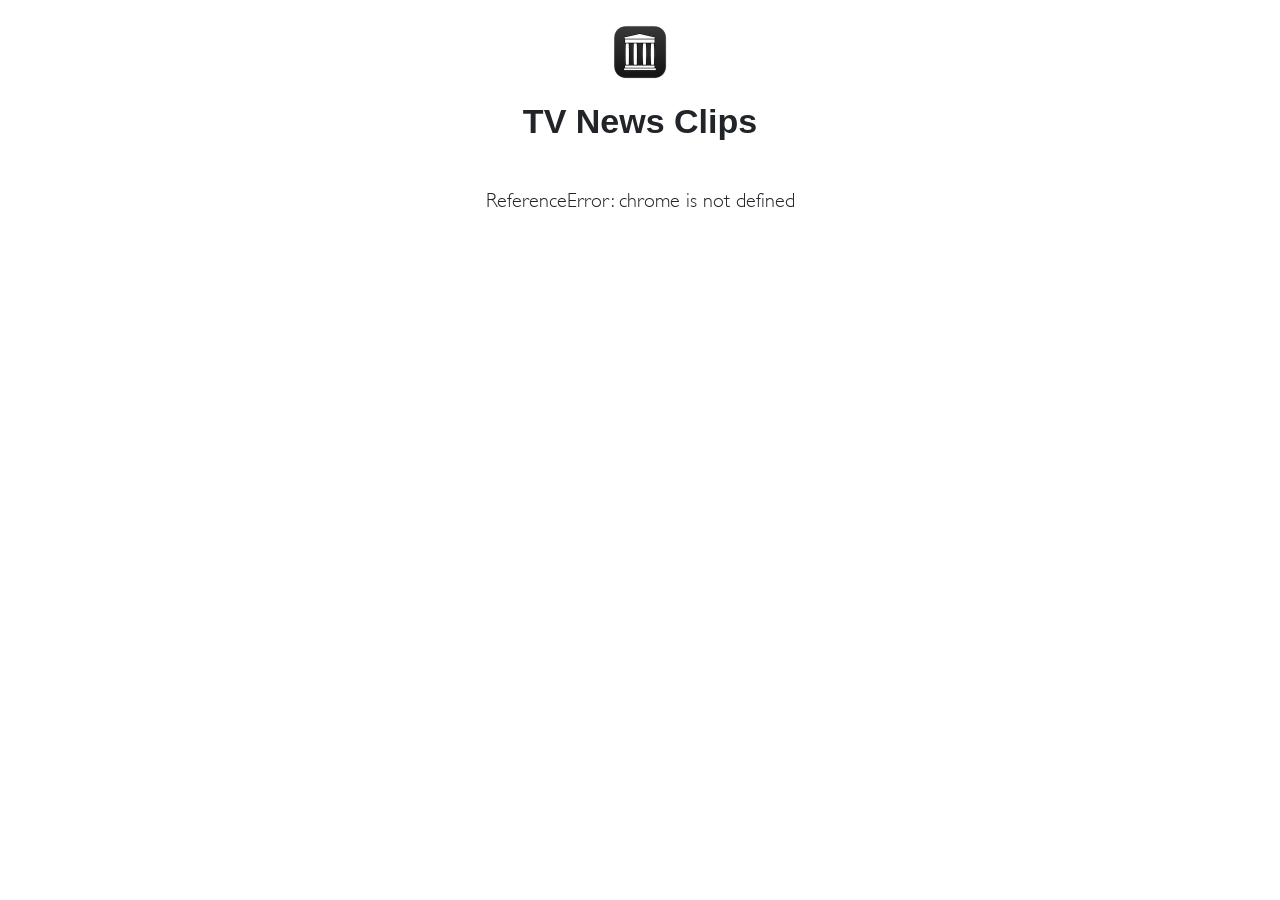
<file: tvnews.html>
<!DOCTYPE html>
<html>
<head>
  <meta content="text/html;charset=utf-8" http-equiv="Content-Type">
  <meta content="utf-8" http-equiv="encoding">
  <meta name="viewport" content="width=device-width, initial-scale=1.0">
  <title>TV News Clips</title>
  <link rel="stylesheet" href="css/bootstrap.css">
  <link rel="stylesheet" href="css/common.css">
  <link rel="stylesheet" href="css/tvnews.css">
  <link rel="icon" type="image/png" href="images/toolbar/toolbar-icon-archive32.png">
</head>
<body class="body-container">
  <div class="text-center">
    <img src="images/app-icon/app-icon128.png" alt="Internet Archive icon" class="ia-logo">
    <h2 id="main-title">TV News Clips</h2>
    <p id="main-info"></p>
    <p id="error-msg"></p>
  </div>
  <br>
  <div class="loader"></div>
  <div class="wrapper" id="RecommendationTray">
  </div>

  <script src="libs/jquery.js"></script>
  <script src="libs/bootstrap.js"></script>
  <script src="scripts/utils.js"></script>
  <script src="scripts/tvnews.js"></script>
</body>
</html>
</file>
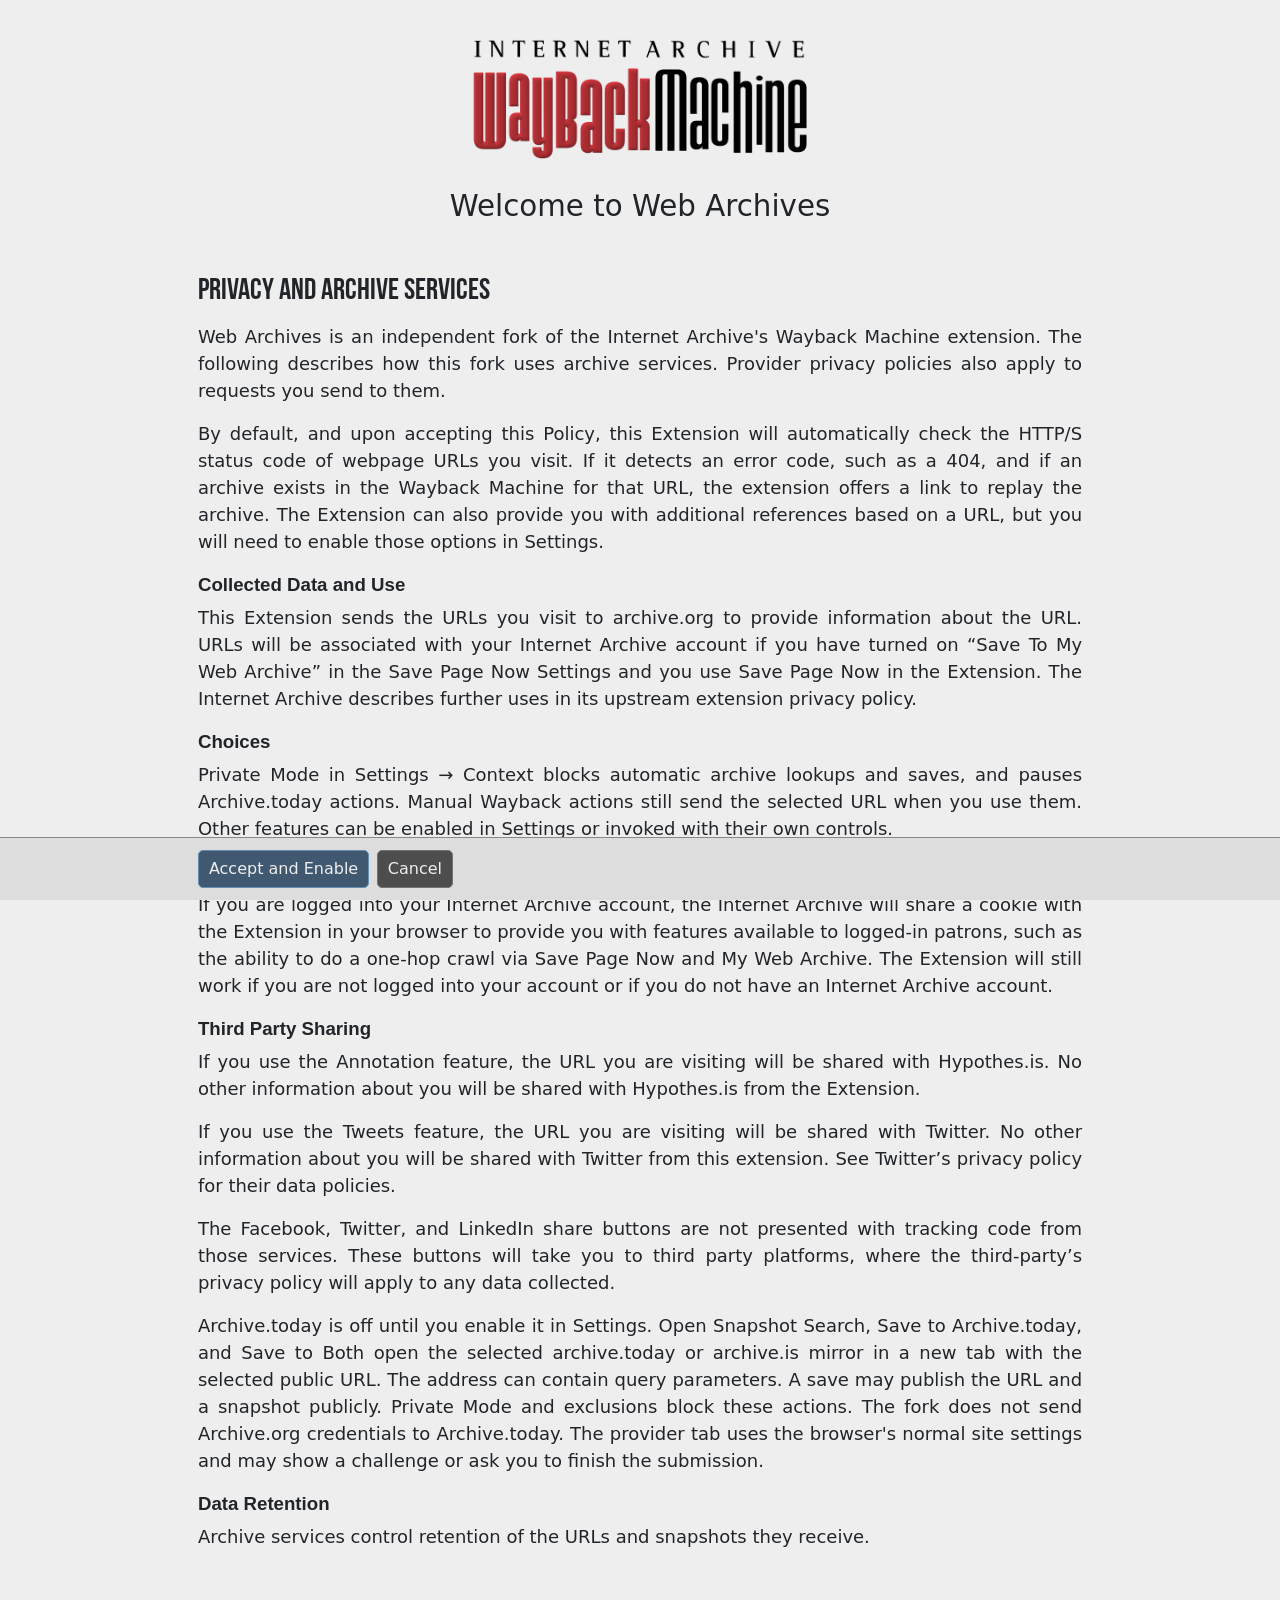
<file: welcome.html>
<!DOCTYPE html>
<html>
  <head>
    <meta content="text/html;charset=utf-8" http-equiv="Content-Type">
    <meta content="utf-8" http-equiv="encoding">
    <meta name="viewport" content="width=device-width, initial-scale=1.0">
    <link rel="stylesheet" type="text/css" href="css/bootstrap.css">
    <link rel="stylesheet" type="text/css" href="css/common.css">
    <link rel="stylesheet" type="text/css" href="css/welcome.css">
    <link rel="icon" type="image/png" href="images/toolbar/toolbar-icon-archive32.png">
    <title>Welcome to the Internet Archive's Wayback Machine Extension!</title>
  </head>
  <body>
    <div class="body-container">
      <header>
        <picture>
          <source srcset="images/wayback-dark.png" media="(prefers-color-scheme: dark)" width="850" height="340"/>
          <img class="welcome-logo" src="images/wayback-light.png" width="850" height="340" alt=""/>
        </picture>
        <h1>Welcome to Web Archives</h1>
      </header>

      <main>
        <h3>Privacy and archive services</h3>
        <p>
          Web Archives is an independent fork of the Internet Archive's Wayback Machine extension. The following describes how this fork uses archive services. Provider privacy policies also apply to requests you send to them.
        </p>
        <p>
          By default, and upon accepting this Policy, this Extension will automatically check the HTTP/S status code of webpage URLs you visit. If it detects an error code, such as a 404, and if an archive exists in the Wayback Machine for that URL, the extension offers a link to replay the archive. The Extension can also provide you with additional references based on a URL, but you will need to enable those options in Settings.
        </p>
        <h4>
          Collected Data and Use
        </h4>
        <p>
          This Extension sends the URLs you visit to archive.org to provide information about the URL. URLs will be associated with your Internet Archive account if you have turned on “Save To My Web Archive” in the Save Page Now Settings and you use Save Page Now in the Extension. The Internet Archive describes further uses in its upstream extension privacy policy.
        </p>
        <h4>
          Choices
        </h4>
        <p>
          Private Mode in Settings → Context blocks automatic archive lookups and saves, and pauses Archive.today actions. Manual Wayback actions still send the selected URL when you use them. Other features can be enabled in Settings or invoked with their own controls.
        </p>
        <h4>
          Cookies
        </h4>
        <p>
          If you are logged into your Internet Archive account, the Internet Archive will share a cookie with the Extension in your browser to provide you with features available to logged-in patrons, such as the ability to do a one-hop crawl via Save Page Now and My Web Archive. The Extension will still work if you are not logged into your account or if you do not have an Internet Archive account.
        </p>
        <h4>
          Third Party Sharing
        </h4>
        <p>
          If you use the Annotation feature,  the URL you are visiting will be shared with Hypothes.is. No other information about you will be shared with Hypothes.is from the Extension.
        </p>
        <p>
          If you use the Tweets feature, the URL you are visiting will be shared with Twitter. No other information about you will be shared with Twitter from this extension. See Twitter’s privacy policy for their data policies.
        </p>
        <p>
          The Facebook, Twitter, and LinkedIn share buttons are not presented with tracking code from those services. These buttons will take you to third party platforms, where the third-party’s privacy policy will apply to any data collected.
        </p>
        <p>
          Archive.today is off until you enable it in Settings. Open Snapshot Search, Save to Archive.today, and Save to Both open the selected archive.today or archive.is mirror in a new tab with the selected public URL. The address can contain query parameters. A save may publish the URL and a snapshot publicly. Private Mode and exclusions block these actions. The fork does not send Archive.org credentials to Archive.today. The provider tab uses the browser's normal site settings and may show a challenge or ask you to finish the submission.
        </p>
        <h4>
          Data Retention
        </h4>
        <p>
          Archive services control retention of the URLs and snapshots they receive.
        </p>
      </main>

      <div class="bottom-container">
        <div class="bottom">
          <button type="submit" name="accept-terms" id="accept-btn" class="btn btn-auto btn-blue">
            <span>Accept and Enable</span>
          </button>
          <button type="submit" name="decline-terms" id="decline-btn" class="btn btn-auto btn-dark-gray">
            <span>Cancel</span>
          </button>
        </div>
      </div>

    </div>

    <script src="libs/jquery.js"></script>
    <script src="libs/bootstrap.js"></script>
    <script src="scripts/utils.js"></script>
    <script src="scripts/welcome.js"></script>
  </body>
</html>
</file>
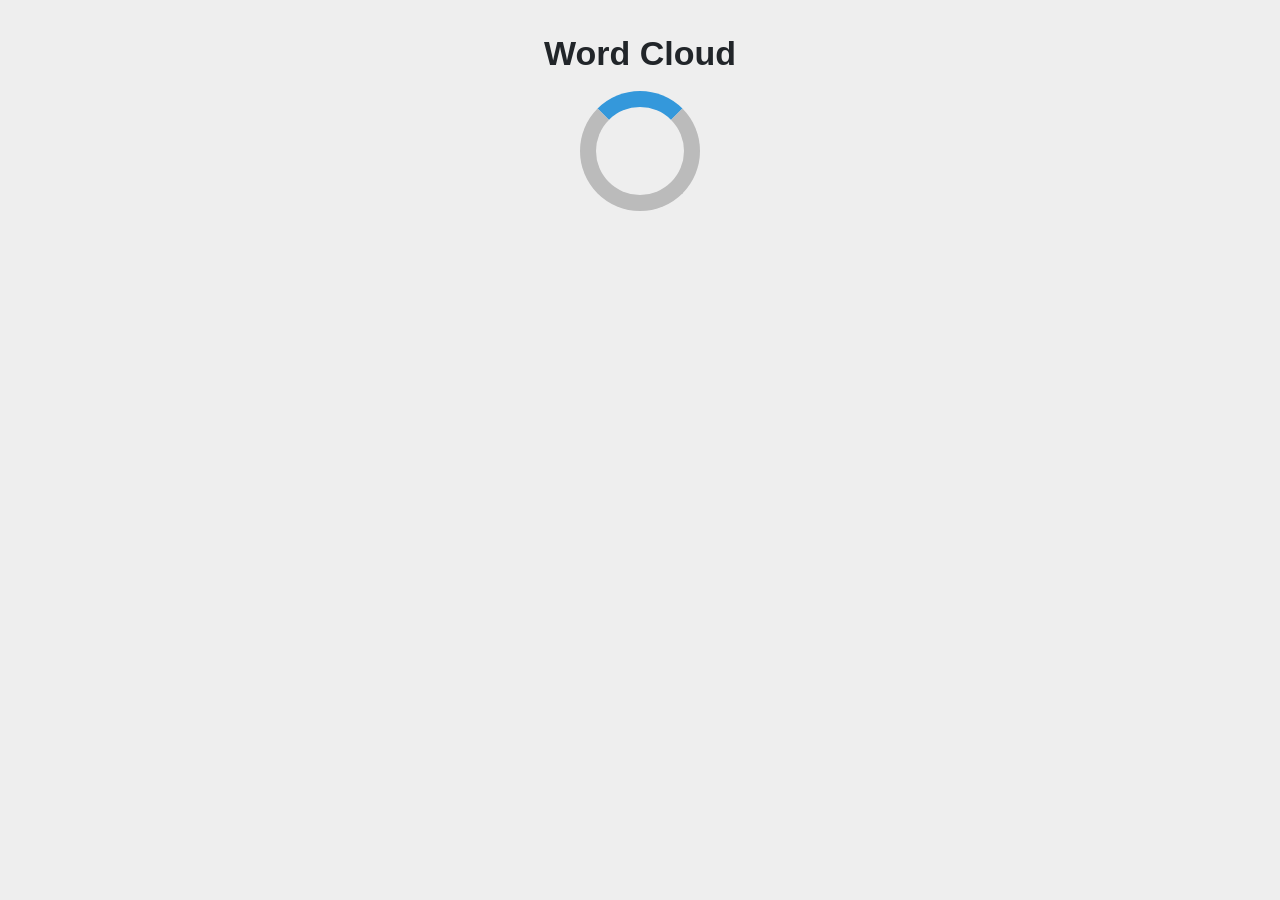
<file: wordcloud.html>
<!doctype html>
<html>
<head>
  <meta content="text/html;charset=utf-8" http-equiv="Content-Type">
  <meta content="utf-8" http-equiv="encoding">
  <meta name="viewport" content="width=device-width, initial-scale=1.0">
  <link rel="stylesheet" type="text/css" href="css/bootstrap.css">
  <link rel="stylesheet" type="text/css" href="css/common.css">
  <link rel="stylesheet" type="text/css" href="css/context.css">
  <link rel="icon" type="image/png" href="images/toolbar/toolbar-icon-archive32.png">
  <title>Word Cloud</title>
</head>
<body class="body-container">
  <div class="tabcontent" id="Tagcloud">
    <div class="text-center">
      <h2 id="main-title">Word Cloud</h2>
      <p id="main-info"></p>
      <p id="error-msg"></p>
      <h4><a class="url" target="_blank"></a></h4>
    </div>
    <div class="loader" id="loader_tagcloud"></div>
    <div class="text-center">
      <div class="wordcloud">
        <div id="container-wordcloud"></div>
      </div>
    </div>
    <div class="text-center">
      <div class="pre" id="tagcloud-not-found">
        <div class="pre-container">
          <div id="message_tagcloud" style="margin:10px 0"></div>
        </div>
      </div>
    </div>
  </div>

  <script src="libs/jquery.js"></script>
  <script src="libs/jquery.awesomeCloud-0.2.js"></script>
  <script src="libs/bootstrap.js"></script>
  <script src="libs/levenshtein.js"></script>
  <script src="scripts/utils.js"></script>
  <script src="scripts/wordcloud.js"></script>
</body>
</html>
</file>
<file: css/common.css>
/*Common css attributes for all files*/

html {
    /* for Safari 14 */
    color-scheme: light dark;
}

@font-face {
    font-family: "Bebas Neue";
    src: url("../fonts/BebasNeue.otf");
}

@font-face {
    font-family: "Gill Sans Light";
    src: url("../fonts/GillSans-Light.ttf");
}

p {
    font-size: 18px;
}

label {
    font-weight: 400;
}

hr {
    margin: 5px 0;
    border: none;
    border-top: 1px solid #aaa;
    height: 1px;
}

h1, h2, h3 {
    margin-top: 0.5em;
    margin-bottom: 0.5em;
}

h2 {
    font-family: "Oswald", sans-serif;
    font-size: 34px;
    font-weight: bold;
}
h3 {
    font-family: "Bebas Neue";
    font-size: 30px;
}
h4 {
    font-family: "Oswald", sans-serif;
    font-size: 22px;
    font-weight: bold;
}

.body-container {
    padding: 1em;
}

.ia-logo {
    height: 64px;
}

.unselectable, .unselectable > * {
    -webkit-touch-callout: none;
    -webkit-user-select: none;
    -khtml-user-select: none;
    -moz-user-select: none;
    -ms-user-select: none;
    user-select: none;
}

/* buttons */

button {
    display: block;
}

.btn {
    font-weight: 400;
    border-radius: 5px;
    padding-left: 0;
    padding-right: 0;
}
.btn:active,
.btn:focus-visible {
    outline: none !important;
}

/* Disabled button styling using standard HTML disabled attribute and :disabled CSS selector */
.btn:disabled,
input:disabled,
button:disabled {
    opacity: 0.66 !important;
    cursor: not-allowed !important;
    pointer-events: auto !important; /* Override Bootstrap's pointer-events: none to allow cursor display */
}

/* Prevent color changes on disabled buttons when hovered/focused/active */
.btn:disabled:hover,
.btn:disabled:focus,
.btn:disabled:active,
.btn:disabled:focus-visible {
    opacity: 0.66 !important;
    box-shadow: none !important;
}

/* Preserve original button colors for disabled state - override Bootstrap 5's
   .btn:disabled which uses undefined CSS vars that resolve to transparent */
.btn-red:disabled,
.btn-red:disabled:hover,
.btn-red:disabled:active,
.btn-red:disabled:focus { background-color: #9A3B38 !important; border-color: #BF4946 !important; color: #eee !important; }
.btn-light-gray:disabled,
.btn-light-gray:disabled:hover,
.btn-light-gray:disabled:active,
.btn-light-gray:disabled:focus { background-color: #737373 !important; border-color: #A9A9A9 !important; color: #eee !important; }
.btn-dark-gray:disabled,
.btn-dark-gray:disabled:hover,
.btn-dark-gray:disabled:active,
.btn-dark-gray:disabled:focus { background-color: #4D4D4D !important; border-color: #737373 !important; color: #eee !important; }
.btn-yellow:disabled,
.btn-yellow:disabled:hover,
.btn-yellow:disabled:active,
.btn-yellow:disabled:focus { background-color: #AA8800 !important; border-color: #EECC00 !important; color: #eee !important; }
.btn-blue:disabled,
.btn-blue:disabled:hover,
.btn-blue:disabled:active,
.btn-blue:disabled:focus { background-color: #405971 !important; border-color: #668db3 !important; color: #eee !important; }

/* button sizes */

.btn-mini {
    padding: 2px 5px;
    font-size: 11px;
    font-weight: 500;
    line-height: 1.2;
    border-radius: 4px;
    border-style: none;
    background-color: #ddd;
}
.btn-mini:hover, .btn-mini:focus {
    background-color: #eee;
    color: #444;
}

button.btn-mini {
    padding: 2px 10px;
}

.btn-wide {
    width: 100%;
    height: 30px;
}

.btn-auto {
    min-width: 60px;
    padding-left: 10px;
    padding-right: 10px;
}

.btn-equal {
    height: 30px;
    flex-grow: 1;
    flex-basis: 0;
}

.btn-flex {
    height: 30px;
    flex-grow: 1;
}

.btn-flex-block {
    display: flex;
    flex-direction: row;
    align-items: center;
    margin-top: 5px;
}

/* add gap for Safari support */

.btn-flex-block > * {
    margin-right: 5px !important;
}
.btn-flex-block > *:last-child {
    margin-right: 0px !important;
}

.btn-block {
    margin-top: 5px;
}

/* button colors */

.btn-red,
button.selected {
    background-color: #9A3B38 !important;
    border: 1px solid #BF4946 !important;
    color: #eee !important;
}
.btn-red:hover,
.btn-red:focus-visible,
button.selected:hover,
button.selected:focus-visible {
    background-color: #AA4B48 !important;
    color: #eee !important;
}

.btn-orange {
    background-color: #9A4316 !important;
    border: 1px solid #CC6029 !important;
    color: #eee !important;
}
.btn-orange:hover,
.btn-orange:focus-visible {
    background-color: #AE460F !important;
    color: #eee !important;
}

.btn-yellow {
    background-color: #AA8800 !important;
    border: 1px solid #EECC00 !important;
    color: #eee !important;
}
.btn-yellow:hover,
.btn-yellow:focus-visible {
    background-color: #BB9900 !important;
    color: #eee !important;
}

.btn-blue {
    background-color: #405971 !important;
    border: 1px solid #668db3 !important;
    color: #eee !important;
}
.btn-blue:hover,
.btn-blue:focus-visible {
    background-color: #51708E !important;
}

.btn-purple {
    background-color: #694071 !important;
    border: 1px solid #A766B3 !important;
    color: #eee !important;
}
.btn-purple:hover,
.btn-purple:focus-visible {
    background-color: #85518E !important;
}

.btn-light-gray {
    background-color: #737373;
    color: #eee !important;
    border: 1px solid #A9A9A9;
}
.btn-light-gray:hover,
.btn-light-gray:focus-visible {
    background-color: #838383;
}

.btn-dark-gray {
    background-color: #4D4D4D;
    color: #eee !important;
    border: 1px solid #737373;
}
.btn-dark-gray:hover,
.btn-dark-gray:focus-visible {
    background-color: #5D5D5D;
}

.btn-unselected {
    background-color: transparent;
    color: #333 !important;
    border: 1px solid transparent;
}
.btn-unselected:hover,
.btn-unselected:focus-visible {
    background-color: #88888822 !important;
    color: #000 !important;
}

/* segmented control */

.segmented-container {
    border-radius: 5px;
    background-color: #ddd;
}

.segmented-container .btn {
    border-radius: 0;
}
.segmented-container li:first-child .btn {
    border-radius: 5px 0 0 5px !important;
}
.segmented-container li:last-child .btn {
    border-radius: 0 5px 5px 0 !important;
}

/* saving progress button */

.progress-container {
    padding: 0px;
}

.progress {
    height: 100%;
    margin: 0;
    overflow: hidden;
    border-radius: 5px;
    background-color: transparent; /* Override Bootstrap 5's light gray bg so .btn-red parent shows through */
}

.progress-bar {
    background-color: #9A3B38;
    height: 100%;
}

.progress-bar-striped {
    background-size: 40px 40px; /* Override Bootstrap 5's 1rem stripes to match original larger stripes */
}

.progress-bar.active {
    -webkit-animation: progress-bar-stripes 0.5s linear infinite;
    -o-animation: progress-bar-stripes 0.5s linear infinite;
    animation: progress-bar-stripes 0.5s linear infinite;
}

@keyframes progress-bar-stripes {
    from { background-position: 40px 0; }
    to { background-position: 0 0; }
}

/* Dark Mode */

@media (prefers-color-scheme: dark) {

    hr {
        border-top: 1px solid #555;
    }

    h1 {
        color: #ddd;
    }

    h2, h3, h4 {
        color: #bbb;
    }

    /* buttons */

    .btn {
        font-weight: 500;
    }

    .btn-mini {
        background-color: #3c3c3c;
    }
    .btn-mini:hover, .btn-mini:focus {
        background-color: #555;
        color: #fff;
    }

    .btn-yellow {
        background-color: #886600 !important;
        border: 1px solid #CCAA00 !important;
    }
    .btn-yellow:hover {
        background-color: #997700 !important;
    }

    .btn-unselected {
        color: #aaa !important;
        border: 1px solid transparent;
    }
    .btn-unselected:hover,
    .btn-unselected:focus-visible {
        color: #eee !important;
    }

    .segmented-container {
        background-color: #3C3C3C;
    }

}

/* Misc */

.loader {
    border: 16px solid #bbb; /* Light grey */
    border-top: 16px solid #3498db; /* Blue */
    border-radius: 50%;
    margin-left: auto;
    margin-right: auto;
    width: 120px;
    height: 120px;
    animation: spin 1s linear infinite;
}

@keyframes spin {
    0% { transform: rotate(0deg); }
    100% { transform: rotate(360deg); }
}

@media screen and (min-width: 700px) {
    .test {
        text-align: center;
    }
}
</file>
<file: css/index.css>
/* default light mode */

body {
    width: 344px;
    background-color: #eee;
    color: #222;
}

.page {
    margin: 10px;
}

.tab-bar {
    padding-top: 2px;
    display: flex;
    justify-content: space-evenly;
    align-items: center;
}

.tab-item {
    background-color: transparent;
    border: none;
    display: flex;
    justify-content: center;
    align-items: center;
    width: 22%;
    cursor: pointer;
    outline: none;
}

.tab-item:hover,
.tab-item:focus-visible {
    opacity: 0.7;
}

.tab-icon {
    color: #444;
    /* Calculate filter colors using this tool: https://codepen.io/sosuke/pen/Pjoqqp */
    filter: invert(20%) sepia(5%) saturate(21%) hue-rotate(355deg) brightness(108%) contrast(84%);
}

.auth-icon-active {
    background: url("../images/fa/sign-in-alt-solid.svg") no-repeat;
    filter: invert(40%) sepia(5%) saturate(21%) hue-rotate(355deg) brightness(200%) contrast(50%);
}

.auth-icon-active input {
    visibility: hidden;
    float: none !important;
}

.settings-icon-svg,
.about-icon-svg,
.logout-icon-svg,
.login-icon-svg {
    width: 25px;
    height: 25px;
}

.feedback-icon-svg {
    width: 27px;
    height: 27px;
}

.donate-icon-svg {
    width: 30px;
    height: 25px;
}

.toolbar-icon {
    width: 8px;
    height: 8px;
    vertical-align: unset;
    margin: 0 2px;
}

#search-input,
.login-input {
    background-color: #fff;
    border-color: #777;
    color: #222;
}

#wayback-count-msg,
#url-not-supported-msg,
#using-search-msg,
#spn-system-status-msg,
#last-saved-msg {
    font-size: 9pt;
    color: #222;
}

#view-archived-container {
    margin-top: 5px;
}

#view-archived-msg {
    padding: 4px 0 2px 0;
    margin: 5px 2px 10px 2px;
    border-radius: 5px;
    font-size: 9pt;

    /* light mode */
    color: #800;
    background-color: #edd;
    border: #666 solid 1px;
}


.link-copied-block {
    position: relative;
    text-align: center;
}

#link-copied-msg {
    display: none;
    color: #eee;
    background-color: #222222dd;
    font-size: 9pt;
    padding: 5px 10px;
    position: absolute;
    border-radius: 5px;
    top: 14px;
    left: 0;
    right: 0;
    z-index: 10;
}

/* general */

.resize-fit-center {
    margin: 0 0 0 0;
    max-width: 100%;
    vertical-align: middle;
}

.logo-wayback-machine {
    position: relative;
    margin-bottom: 5px;
}

.logo-wayback-machine:hover {
    opacity: 0.8;
}

.ia-logo {
    width: 64px;
    height: 64px;
}

#using-search-msg,
#save-progress-bar {
    display: none;
}

/* search and login boxes */

#search-input,
.login-input {
    display: block;
    position: relative;
    border-radius: 5px;
    z-index: 1;
}

/* suggestions box */

#suggestion-box {
    display: none;
    max-height: 350px;
    width: 100%;
    border-radius: 5px;
    word-break: break-all;
}

#suggestion-box div {
    padding: 3px 10px;
}

#suggestion-box div:hover,
.focused {
    background-color: #eee;
    border-radius: 3px;
}

.dropdown-menu {
    padding: 1px;
}

#search-container {
    margin: 5px 2px 10px 2px;
}

#search-container div.bootstrap-typeahead {
    position: relative;
}

.search-submit {
    position: absolute;
    left: -9999px;
    width: 1px;
    height: 1px;
}

/* checkboxes */

.chk-options {
    padding: 0 5px;
    margin-bottom: 1px;
    flex-grow: 1;
    cursor: pointer;
}

.chk-options:hover {
    background-color: rgba(127, 127, 127, 0.2);
    border-radius: 5px;
}

.chk-options * {
    font-size: 12px;
    font-weight: 400;
    margin: 0;
}

.chk-options input {
    margin: 5px 5px 0 0;
}

.chk-frame {
    display: flex;
    gap: 2px;
    position: relative;
    width: 100%;
    border-radius: 5px;
    top: -17px;
    padding-top: 18px;
    margin-bottom: -15px;
    border: 1px solid #ddd;
    border-top: none;
    background-color: #ddd;
}

.spn-flip {
    /* to cover over the chk-frame */
    z-index: 5;
}


#readbook-container,
#tvnews-container,
#wiki-container,
#view-archived-container,
#fact-check-container {
    display: none;
}

.progress-container {
    position: relative;
}

.progress,
#spn-front-label {
    top: 0;
    left: 0;
    position: absolute;
    width: 100%;
    height: 100%;
}

.progress-bar {
    width: 100%;
}

#spn-front-label {
    background-color: transparent;
    border: none;
    outline: none;
    text-align: center;
}

#spn-front-label:focus-visible {
    background-color: #a95a57;
}

/* social buttons */

.btn-social {
    border-radius: 50%;
    color: #ffffff;
    display: inline-block;
    position: relative;
    width: 54px;
    height: 54px;
    line-height: 54px;
    text-align: center;
    text-decoration: none;
    border: none;
    transition: background-color .3s;
    -webkit-transition: background-color .3s;
    cursor: pointer;
}

.btn-social .fa,
.btn-social i,
.btn-social img {
    -ms-transform: scale(1);
    -o-transform: scale(1);
    transform: scale(1);
    transition: all .25s;
    backface-visibility: hidden;
    -webkit-backface-visibility: hidden;
    -webkit-transform: scale(1);
    -webkit-transition: all .25s;
}

.tweets-svg {
    height: 13px;
}

.btn-social img {
    vertical-align: middle;
}

.btn-social:hover,
.btn-social:focus {
    color: #fff;
    outline: none;
    text-decoration: none;
}

.btn-social:hover .fa,
.btn-social:focus .fa,
.btn-social:hover i,
.btn-social:focus i,
.btn-social:hover img,
.btn-social:focus img {
    -ms-transform: scale(1.3);
    -o-transform: scale(1.3);
    transform: scale(1.3);
    -webkit-transform: scale(1.3);
}

.btn-social.btn-sm {
    font-size: 13px;
    height: 36px;
    line-height: 25px;
    margin: 0;
    width: 36px;
}

.btn-social.btn-sm img {
    height: 13px;
    margin-bottom: 2px;
}

.btn-social.btn-lg {
    font-size: 22px;
    height: 72px;
    line-height: 4px;
    margin: 10px 6px;
    width: 72px;
}

.btn-social.btn-lg img {
    height: 24px;
    margin-bottom: 4px;
}

.btn-facebook {
    background-color: #3b5998;
}
.btn-facebook:hover,
.btn-facebook:focus-visible {
    background-color: #4c70ba;
}

.btn-twitter {
    background-color: #55acee;
}
.btn-twitter:hover,
.btn-twitter:focus-visible {
    background-color: #83c3f3;
}

.btn-linkedin {
    background-color: #1E88E5;
}
.btn-linkedin:hover,
.btn-linkedin:focus-visible {
    background-color: #4a8aff;
}

.btn-copy {
    background-color: #688099;
}
.btn-copy:hover,
.btn-copy:focus-visible {
    background-color: #809ebd;
}

.share-block {
    display: block;
    margin-top: 10px;
    margin-bottom: 10px;
}

/* other */

#feedback-tab-btn {
    font-size: 190%;
}

#login-tab-btn {
    display: none;
    margin-top: -2px;
}

#logout-tab-btn {
    display: none;
    margin-top: -2px;
}

#login-label {
    font-size: 14px;
}

#login-message {
    display: none;
    color: #d4312c;
    font-size: 14px;
}

.login-success {
    color: green !important;
}

.login-form {
    margin: 5px 2px 10px 2px;
}

.login-form * {
    margin-top: 8px;
}

/* flipping effect */

.flip {
    position: relative;
    perspective: 1000px;
    height: 30px;
}

.flip-margin {
    margin-bottom: 10px;
}

.flip-inside {
    position: relative;
    transition: transform 0.6s;
    transform-style: preserve-3d;
    transform-origin: left 15px;
    width: 100%;
    height: 100%;
}

.flip:hover .flip-inside {
    transform: rotateX(180deg);
}

.flip-front,
.flip-back {
    position: absolute;
    backface-visibility: hidden;
    -webkit-backface-visibility: hidden;
    width: 100%;
}

.flip-front {
    transform: rotateX(0deg);
    z-index: 2;
}

.flip-back {
    transform: rotateX(180deg);
}


/* dark mode */

@media (prefers-color-scheme: dark) {

    body {
        background-color: #2C2C2C;
        color: #eee;
    }

    .chk-options:hover {
        background-color: #503838;
    }

    .chk-frame {
        border: 1px solid #744;
        border-top: none;
        background-color: #3c2c2c;
    }

    .tab-icon {
        color: #bbb;
        /* check above on how to calculate this */
        filter: invert(92%) sepia(0%) saturate(751%) hue-rotate(174deg) brightness(83%) contrast(89%);
    }

    .auth-icon-active {
        color: #bbb;
        filter: invert(92%) sepia(0%) saturate(751%) hue-rotate(174deg) brightness(60%) contrast(50%);
    }

    #search-input,
    .login-input {
        background-color: #222;
        border-color: #666;
        color: #ddd;
    }

    #wayback-count-msg,
    #url-not-supported-msg,
    #using-search-msg,
    #spn-system-status-msg,
    #last-saved-msg {
        color: #eee;
    }

    #view-archived-msg {
        color: #e66;
        background-color: #222;
        border: #666 solid 1px;
    }

    #suggestion-box {
        background-color: #2C2C2C;
        color: #eee;
        border: 1px solid #666;
    }

    #suggestion-box div:hover,
    .focused {
        background-color: #666;
    }

}

/* Archive controls and provider results */
:root {
    --archive-border: #c7ccd3;
    --archive-surface: #fff;
    --archive-muted: #4f5966;
    --archive-accent: #165b60;
    --archive-accent-text: #fff;
}

.popup-heading {
    display: flex;
    align-items: center;
    justify-content: space-between;
    margin-bottom: .6rem;
}

.popup-heading h1 {
    font-size: 1.2rem;
    font-weight: 700;
    margin: 0;
}

#settings-tab-btn {
    width: 2.25rem !important;
    min-height: 2rem;
    border: 1px solid var(--archive-border);
    border-radius: .35rem;
    background: var(--archive-surface);
}

#search-input { width: 100%; }

#archives-panel {
    border: 1px solid var(--archive-border);
    border-radius: .5rem;
    padding: .45rem .65rem;
    margin: .55rem 0;
    text-align: left;
    font-size: .8rem;
    background: var(--archive-surface);
}

#archives-panel summary {
    cursor: pointer;
    font-weight: 700;
}

.archive-card {
    border-top: 1px solid var(--archive-border);
    margin-top: .45rem;
    padding-top: .4rem;
}

.archive-card h2 {
    font-size: .83rem;
    font-weight: 700;
    margin: 0;
}

.archive-card p, .archive-help {
    margin: .2rem 0;
    font-size: .76rem;
    color: var(--archive-muted);
}

#archive-action-status:empty, #archive-target:empty { display: none; }

.archive-target {
    text-align: left;
    overflow: hidden;
    text-overflow: ellipsis;
    white-space: nowrap;
}

#archive-capture-list {
    list-style: none;
    padding: 0;
    margin: 0;
    max-height: 9rem;
    overflow: auto;
}

#archive-capture-list li, .archive-action-row {
    display: flex;
    align-items: baseline;
    justify-content: space-between;
    gap: .35rem;
    margin: .2rem 0;
}

.archive-action-row > button { flex: 1; }

.archive-action {
    border: 1px solid var(--archive-border);
    border-radius: .3rem;
    background: var(--archive-surface);
    color: inherit;
    padding: .22rem .4rem;
    font-size: .77rem;
}

.archive-action-primary {
    border-color: var(--archive-accent);
    background: var(--archive-accent);
    color: var(--archive-accent-text);
}

.archive-action:disabled { opacity: .55; }

#archives-panel a { color: inherit; }

#archive-provider-settings {
    display: grid;
    grid-template-columns: 1fr auto;
    align-items: center;
    gap: .35rem .5rem;
    border: 1px solid var(--archive-border);
    border-radius: .4rem;
    padding: .45rem .55rem;
    margin: .6rem 0;
    font-size: .82rem;
}

#archive-provider-settings legend {
    float: none;
    width: auto;
    padding: 0 .2rem;
    margin: 0;
    font-size: .85rem;
    font-weight: 700;
}

#archive-provider-settings label { margin: 0; }
#archive-capture-limit { width: 4rem; }
.archive-setting-wide { grid-column: 1 / -1; }

#archives-panel :focus-visible, .archive-action:focus-visible,
#archive-provider-settings :focus-visible, .tab-item:focus-visible {
    outline: 2px solid currentColor;
    outline-offset: 2px;
}

@media (prefers-color-scheme: dark) {
    :root {
        --archive-border: #626b75;
        --archive-surface: #25282b;
        --archive-muted: #ccd1d6;
        --archive-accent: #9ed8dc;
        --archive-accent-text: #162529;
    }
}

@media (prefers-reduced-motion: reduce) {
    .spn-flip *, .progress-bar, .tooltip {
        animation: none !important;
        transition: none !important;
    }
}
</file>
<file: css/settings.css>
/* default light mode */

#setting-page {
    overflow: hidden;
}

#setting-page label {
    font-weight: 500;
    font-size: 12px;
}

#view-setting-text {
    font-size: 12px;
    font-weight: 500;
}

.setting-text-box {
    display: inline-block;
    width: calc(100% - 50px);
}

.setting-text-box div {
    margin-top: 0.5em;
}

.setting-switch {
    width: 100%;
    min-height: 36px;
    border-radius: 5px;
    border: 1px solid #888;
    margin: 5px auto 5px auto;
    padding: 8px 5px 8px 5px;
    text-align: left;
    cursor: pointer;
}
.setting-switch:hover {
    background-color: #ccc;
    outline: none;
}

.btn-docs {
    background-color: #888;
    color: #fff;
}

/* navgation bar */

ul.setting-nav {
    list-style-type: none;
    margin: 0 0 5px 0;
    overflow: hidden;
}

ul.setting-nav li {
    float: left;
    width: 50%;
}

/* options */

#view-setting {
    text-align: center !important;
}

#view-setting label {
    margin: 0;
}

.setting-switch * {
    cursor: pointer;
}

.setting-switch input[type=checkbox] {
    margin: 3px 7px 0 3px;
    float: left;
}

.radiobtn {
    margin-right: 8px;
}

label[for=tagcloud] {
    margin-bottom: 5px;
}

#back-btn {
    margin-top: 10px;
}

.embed-popup-group {
    line-height: 1em;
}

.embed-popup-group input {
    margin: 0 7px 0 0 !important;
}

.embed-popup-group label {
    margin: 0;
    font-size: 10px !important;
}


/* tooltips */

.btn-docs {
    float: right;
    width: 16px;
    height: 16px;
    border: 1px solid #888;
    border-radius: 50%;
    font-size: 10px;
    padding: 0;
}

.tooltip-inner p {
    margin: 5px;
    font-size: 12px;
}

.setting-tip {
    width: 100px;
}

/* dark mode */

@media (prefers-color-scheme: dark) {

    #setting-page label {
        font-weight: 500;
    }

    #view-setting-text {
        font-weight: 500;
    }

    .setting-switch {
        border: 1px solid #666;
    }
    .setting-switch:hover {
        background-color: #444;
    }

    .btn-docs {
        background-color: #888;
        color: #000;
    }

}

body.standalone-settings {
    width: min(100%, 580px);
    margin: 1rem auto;
}

.auto-archive-controls {
    margin: .25rem 0 0 1.55rem;
}

.auto-archive-controls > * {
    margin-top: .2rem;
}

#auto-archive-value { width: 5rem; }
#auto-archive-settings-status:empty { display: none; }

.settings-tool {
    border: 1px solid var(--archive-border);
    border-radius: .4rem;
    padding: .45rem .55rem;
    margin: .6rem 0;
}

.settings-tool summary {
    font-size: .85rem;
    font-weight: 700;
    cursor: pointer;
}

.settings-tool > label { display: block; margin-top: .35rem; }
.settings-tool input, .settings-tool select { max-width: 100%; font-size: .8rem; }

.archive-activity-list {
    max-height: 11rem;
    overflow: auto;
    margin-bottom: .45rem;
    padding-left: 1.2rem;
    font-size: .8rem;
    overflow-wrap: anywhere;
}
</file>
<file: css/about.css>
/* About Page */

h1.underlined {
    border-bottom: 1px solid #ccc;
    padding-bottom: 0.5em;
}

header {
    /* float: left; */
    margin-bottom: 3em;
    text-align: center;
}
header * {
    /* float: left; */
}
header img {
    margin: 1em 1em 0 0;
}

main {
    float: left;
    font-size: 14pt;
    margin-bottom: 2em;
}
main div {
    padding-right: 3em;
}

footer {
    font-size: 11pt;
    line-height: 1.1;
    margin: 2em 0;
}

.about-app-icon {
    width: 32px;
    height: 32px;
    margin: 2px 2px 2px 0;
}
.about-badge {
    height: 50px;
    margin-bottom: 1em;
}

#about-news-list {
    font-size: 11pt;
    line-height: 1.1;
}

ul.features {
    list-style-type: none;
    padding-inline-start: 0;
}
ul.features li {
    padding-bottom: 0.5em;
}
ul.features li:nth-child(odd) h4 {
    color: #733;
}
ul.features li:nth-child(even) h4 {
    color: #522;
}

/* Dark Mode */
@media (prefers-color-scheme: dark) {

    body {
        background-color: #222;
        color: #ccc;
    }

    h1.underlined {
        border-bottom: 1px solid #444;
    }

    h1 {
        color: #ddd;
    }

    h2, h3, h4 {
        color: #dcc;
    }

    a {
        color: #d66;
    }
    a:hover {
        color: #f88;
    }

    ul.features li:nth-child(odd) h4 {
        color: #faa;
    }
    ul.features li:nth-child(even) h4 {
        color: #d88;
    }

}
</file>
<file: css/context.css>
body {
    background-color: #eee;
}

h1 {
    margin: 1em 0 0.5em 0;
}

h4 {
    font-size: 23px;
}

#main-info {
    font-family: "Gill Sans Light";
    font-size: 20px;
}

.hyp-branding {
    font-size: 15px;
}
.hyp-branding img {
    margin-left: 1em;
    width: 170px;
    height: 35px;
}

.color_code {
    color: #22c399;
}

.globe-icon {
    color: #23527c;
    filter: invert(26%) sepia(8%) saturate(5207%) hue-rotate(169deg) brightness(96%) contrast(84%); /* blue #23527c */
    width: 18px;
    height: 18px;
}

#side-nav-bar {
    background-color: #ddd;
    display: none;
    position: fixed;
    height: 100%;
    width: 23%;
    border-right: 3px solid #9A3B38;
    overflow: auto;
}

.tab-content-container {
    width: 77%;
    position: absolute;
    right: 0;
}

.logo, .sidebar-tabs {
    margin: 3vh 2vw;
    text-align: center;
}

.sidebar-tabs {
    background-color: #ccc;
    border: 1px solid transparent;
    border-radius: 5px;
    color: #333;
}

.wb-logo {
    width: 100%;
    padding-top: 1em;
}

.wb-logo-error {
    height: 100px;
    padding-top: 1em;
}

.error-header {
    margin: 0;
}

.flex-container {
    display: flex;
}

.url {
    font-size: 21px;
    font-weight: 300;
    word-break: break-all;
}

@media screen and (min-width: 700px) {
    .test {
        text-align: center;
    }
}

.target-selector-exact {
    padding: 5px 10px;
    /* font-family: 'Courier New', Courier, monospace; */
    word-wrap: break-word;
    border-left: 2px #855 solid;
}

#link-incontext, #link-html {
    margin: 10px 0 10px 10%;
}

a.button {
    -webkit-appearance: button;
    -moz-appearance: button;
    appearance: button;
    text-decoration: none;
    border-radius: 5px;
    color: #fff;
    padding: 5px;
    background-color: #a94442;
}
a.button:hover {
    color: #eee;
    background-color: #AA4B48;
}

#date {
    position: absolute;
    right: 20px;
}

.source {
    padding: 5px 0px;
}

#text-contain {
    padding: 5px 0px;;
}

#links {
    padding: 10px;
}

.row_main {
    align-items: stretch;
    display: flex;
    justify-content: center;
}

@media screen and (max-width: 500px) {
    #link-incontext {
      margin-left: 5px;
    }
    #link-html{
        margin-left: 10px;
    }
}

.wordcloud {
    background-color: black;
    border: 1px solid #555;
    border-radius: 5px;
    margin: 1em auto;
    padding: 0;
    page-break-after: always;
    page-break-inside: avoid;
    display: none;
}

#container-wordcloud {
    padding: 5px;
    width: 680px;
    height: 680px;
    display: none;
}

#public_on {
    font-weight: 150%;
    color: #818181;
}

ul {
    margin: 0 7vw;
    color: #9A3B38;
}

.color-dark {
    color: #000;
}


.pre {
    font-family: Menlo, Monaco, Consolas, "Courier New", monospace;
    word-wrap: break-word;
}
.annotations-container, .pre-container {
    font-size: 18px;
    line-height: 1.5;
    display: block;
    min-height: 1em;
    margin: 1em auto 1.8em auto;
    color: #333;
    background-color: #ffffff75;
    border-radius: 5px;	
    border: 1px solid #888;
}

.pre-inner {
    margin: 0.7em;
}

.col-sm-6 {
    margin: auto;
    width: 70vw;
    float: none;
}

.col-sm-12 {
    float: none;
}

/* https://www.w3schools.com/howto/howto_js_tabs.asp */
/* Style the tab */

.container-fluid {
    margin: 0;
    padding: 0;
}

/* Style the buttons that are used to open the tab content */
.col-tablinks button {
    background-color: inherit;
    border: none;
    outline: none;
    cursor: pointer;
    padding: 14px 16px;
    transition: 0.3s;
    min-height: 80px;
    width: 100%;
    font-size: 22px;
}

/* Change background color of buttons on hover */
.col-tablinks button:hover {
    background-color: #b0b0b0;
    color: #000;
}

/* Create an active/current tablink class */
.col-tablinks button.active {
    background-color: #9A3B38;
    color: #fff;
    border: 1px solid #BF4946 !important;
}
.col-tablinks button.active:hover {
    background-color: #AA4B48;
}

/* Style the tab content */
/* .tabcontent {
    margin: auto;
    display: none;
} */

#message_tagcloud {
    text-align: center;
    margin: auto;
}

#row_contain-url, #row_contain-domain, #url_details, #show_thumbnail, #tagcloud-not-found, #total_captures, #error-message, #Wbmsummary_tab, #Annotations_tab, #Tagcloud_tab {
    display: none;
}

#container-whole-url, #container-whole-domain {
    max-height: 500px;
    overflow-y: auto;
}

.container-scrollbar::-webkit-scrollbar {
    background-color: #aaa;
    width: 16px;
    border-radius: 5px;
}
.container-scrollbar::-webkit-scrollbar-thumb {
    background: #555;
    border-radius: 5px;
}

.row-box {
    margin : 10px 0;
}

.title, #show_thumbnail {
    text-align: center;
}

.rl-list {
    margin-left: 10px;
}

.thumbnail-box {
    border-radius: 5px;	
    border: 1px solid #888;
}

@media screen and (max-width: 1000px) {
    .sidebar-tabs {
        margin-top: 5vh;
    }

    .col-tablinks button {
        padding: 0 7px;
        font-size: 20px;
    }
}

@media screen and (max-width: 800px) {
    .col-tablinks button {
        padding: 0 2px;
        font-size: 17px;
    }

    h4 {
        font-size: 20px;
    }
}

@media screen and (max-width: 700px) {
    .col-tablinks button {
        font-size: 16px;
        word-wrap: break-word;
    }
}

/* dark mode */
@media (prefers-color-scheme: dark) {

    body {
        background-color: #2C2C2C;
        color: #eee;
    }

    h2, h3, h4 {
        color: #bbb;
    }

    ul {
        color: #d66;
    }

    .color-dark {
        color: #eee;
    }

    .globe-icon {
        color: #d66;
        filter: invert(70%) sepia(12%) saturate(4632%) hue-rotate(313deg) brightness(90%) contrast(90%); /* red #d66 */
    }

    #side-nav-bar, .annotations-container, .pre-container {
        background-color: #333;
        color: #ddd;
    }

    .sidebar-tabs {
        background-color: #3c3c3c;
        color: #aaa;
    }

    .annotations-container, .thumbnail-box, .pre-container {
        border: 1px solid #666;
    }

    a, .error b {
        color: #d66;
    }
    a:hover {
        color: #f88;
    }

    .container-fluid {
        background-color: #2C2C2C;
        color: #aaa;
    }

    .col-tablinks button {
        background-color: #3c3c3c;
        transition: 0.5s;
    }
    /* Create an hover/current tablink class */
    .col-tablinks button:hover {
        background-color: #4D4D4D;
        color: #eee;
    }
    /* Create an active/current tablink class */
    .col-tablinks button.active {
        color: #eee;
    }

    .col-tablinks button.active:hover {
        background-color: #AA4B48;
    }

    .container-scrollbar::-webkit-scrollbar {
        background-color: #555;
    }
    .container-scrollbar::-webkit-scrollbar-thumb {
        background: #888;
    }
}
</file>
<file: css/cited-books.css>
#resultsTray {
    display: grid;
    grid-template-columns: repeat(auto-fill, minmax(300px, 1fr));
    margin: auto;
    padding-left: 15px;
    padding-right: 15px;
}
#resultsTray > div {
    background-color: #eee;
    border-radius: 5px;
    border: 1px solid #888;
    margin: 10px auto;
    padding: 5px;
    justify-content: space-between;
    display: flex;
    flex-flow: column wrap;
    text-align: center;
    width: 300px;
}
#resultsTray > p {
    display: block;
    margin: auto;
    overflow: hidden;
    text-align: center;
    white-space: normal;
    width: 250px;
}

.text-elements {
    display: block;
    margin: 10px auto;
    overflow: hidden;
    text-align: center;
    white-space: normal;
    padding: 0 1em;
}

.bottom-details {
    justify-content: flex-end;
    width: 180px;
    margin: 0 auto 10px;
}

.btn {
    text-align: center;
    margin: 20px auto;
}

.cover-img {
    align-self: center;
    display: block;
    height: 250px;
    margin-bottom: 10px;
    width: 180px;
}

body {
    max-height: 100%;
}

.container {
    padding: 15px;
}

p {
    font-family: "Gill Sans Light";
    font-size: 20px;
}

h3 {
    font-size: 20px;
}

/* dark mode */
@media (prefers-color-scheme: dark) {
  body {
      background-color: #2C2C2C;
      color: #eee;
  }

  #resultsTray > div {
      background-color: #333;
      color: #ddd;
  }
}
</file>
<file: css/cited-papers.css>
#container-whole-doi {
    display: grid;
    grid-template-columns: repeat(auto-fill, minmax(300px, 1fr));
    margin-left: auto;
    margin-right: auto;
    padding-left: 15px;
    padding-right: 15px;
}
#container-whole-doi > div {
    background-color: #eee;
    border-radius: 5px;
    border: 1px solid #888;
    margin: 10px auto;
    padding: 5px;
    justify-content: space-between;
    display: flex;
    flex-flow: column wrap;
    text-align: center;
    width: 300px;
}
#container-whole-doi > div > p {
    display: block;
    margin-left: auto;
    margin-right: auto;
    overflow: hidden;
    text-align: center;
    white-space: normal;
}
#container-whole-doi > div > div > button {
    text-align: center;
    margin-top: 10px;
    margin-bottom: 10px;
}

.text-elements {
    display: block;
    margin: 10px auto;
    overflow: hidden;
    text-align: center;
    white-space: normal;
    padding: 0 1em;
}

.bottom-details {
    justify-content: flex-end;
    text-align: center;
    /* margin: 10px auto; */
    margin: 0 auto 10px;
}

.unavailable-label {
    color: #800;
    display: block;
    margin: 20px auto;
    overflow: hidden;
    text-align: center;
    white-space: normal;
}

body {
    max-height: 100%;
}

.container {
    padding: 15px;
}

p {
    font-family: Gill Sans Light;
    font-size: 20px;
}

h3 {
    font-size: 20px;
}

/* dark mode */
@media (prefers-color-scheme: dark) {
    body {
      background-color: #2C2C2C;
      color: #eee;
    }

    #container-whole-doi > div {
        background-color: #333;
    }

    .unavailable-label {
        color: #f88;
    }
}
</file>
<file: css/exclude-list.css>
body {
    background-color: #eee;
}

p {
    font-family: "Gill Sans Light";
    font-size: 20px;
}

.body-container {
    display: flex;
    flex-direction: column;
    height: 100vh;
}

header {
    text-align: center;
}

main {
    display: contents;
}

#legend-info {
    flex: 2;
}

#save-btn, #cancel-btn {
    width: 10em;
    height: 32px;
    margin: 0.5em 0 0 0.5em;
}

.btn {
    white-space: inherit;
}

#exclude-list-container {
    margin-top: 0.5em;
    display: flex;
    flex-direction: column;
    flex: 2;
    font-family: Menlo, Monaco, Consolas, "Courier New", monospace;
    font-size: 14px;
}

#exclude-list-area {
    flex: 2;
    width: 100%;
    min-height: 4em;
    border-radius: 5px;
    padding: 0.5em;
    border: 1px solid #737373;
    color: #333;
    resize: none;
}

.container-scrollbar::-webkit-scrollbar {
    background-color: #aaa;
    width: 16px;
    border-radius: 5px;
}
.container-scrollbar::-webkit-scrollbar-thumb {
    background: #555;
    border-radius: 5px;
}

/* Dark Mode */

@media (prefers-color-scheme: dark) {

    body {
        background-color: #2C2C2C;
        color: #eee;
    }

    a {
        color: #d66;
    }
    a:hover {
        color: #f88;
    }

    #exclude-list-area {
        color: #ddd;
        background-color: #333;
        border: 1px solid #555;
    }

    .container-scrollbar::-webkit-scrollbar {
        background-color: #555;
    }
    .container-scrollbar::-webkit-scrollbar-thumb {
        background: #888;
    }

}
</file>
<file: css/resource-list.css>
body {
    background-color: #eee;
}

.container {
    display: flex;
    flex-direction: column;
    height: 100vh;
}

.loader {
    flex: none;
}

.outer-list-container {
    display: contents;
}

#resource-list-container {
    font-family: Menlo, Monaco, Consolas, "Courier New", monospace;
    color: #000;
    display: block;
    padding: 0.5em;
    margin: 1em 0;
    font-size: 20px;
    line-height: 1.5;
    color: #333;
    background-color: #f5f5f5;
    border: 1px solid #ccc;
    border-radius: 5px;
    overflow-y: scroll;
}

#current-url {
    font-weight: normal;
    margin: 0 1em;
    word-break: break-all;
}

.spn-head {
    display: inline-block;
}

p {
    font-family: Gill Sans Light;
    font-size: 20px;
}

#resource-list-container p {
    padding: 0 5px;
    white-space: normal;
    word-break: break-all;
    margin: 0;
}
#resource-list-container p:nth-child(even) {
    color: #666;
}

.logo {
    margin: 1em auto;
    text-align: center;
}

.wb-logo {
    height: 90px;
    padding-top: 1em;
}

.container-scrollbar::-webkit-scrollbar {
    background-color: #aaa;
    width: 16px;
    border-radius: 5px;
}
.container-scrollbar::-webkit-scrollbar-thumb {
    background: #555;
    border-radius: 5px;
}

#counter-container {
    display: none;
    text-align: right;
    margin-bottom: 1em;
}

.live-status {
    text-align: center;
}

.error {
    padding-bottom: 1em;
    text-align: center;
    display: none;
}

.error-color {
    color: #733;
    font-weight: 700;
}

.highlight-color {
    color: #733;
}

.snapshot-color {
    font-weight: normal;
    /* color: #faa; */
}

#message {
    display: none;
    margin-top: 1em;
}

#snapshot-url {
    display: none;
}

/* dark mode */
@media (prefers-color-scheme: dark) {

    body {
        background-color: #2C2C2C;
        color: #eee;
    }

    #resource-list-container {
        color: #ddd;
        background-color: #333;
        border: 1px solid #555;
    }

    #resource-list-container p:nth-child(even) {
        color: #aaa;
    }

    .error-color {
        color: #f66;
    }

    .highlight-color {
        color: #d88;
    }

    .snapshot-color {
        color: #7ac;
    }
    .snapshot-color:hover {
        color: #9cf;
    }

    .container-scrollbar::-webkit-scrollbar {
        background-color: #555;
    }
    .container-scrollbar::-webkit-scrollbar-thumb {
        background: #888;
    }
}
</file>
<file: css/tvnews.css>
#RecommendationTray {
    display: grid;
    grid-template-columns: repeat(auto-fill, minmax(300px, 1fr));
    margin: 0 auto 0 auto;
    padding: 0 15px 0 15px;
}
#RecommendationTray > div {
    background-color: #eee;
    border-radius: 5px;
    border: 1px solid #888;
    margin: 0.5em auto 0.5em auto;
    padding: 5px;
    justify-content: space-between;
    display: flex;
    flex-flow: column wrap;
    text-align: center;
    width: 300px;
}

#RecommendationTray p {
    margin: 0;
}

.topElements {
    display: block;
    margin: 10px auto;
    overflow: hidden;
    text-align: center;
    white-space: normal;
    width: 250px;
}

.bottomElements {
    justify-content: flex-end;
    margin: 10px auto;
    width: 250px;
}

img {
    align-self: center;
    display: block;
    margin: 4px auto 0 auto;
    max-width: 250px;
    height: auto;
}

body {
    max-height: 100%;
}

.container {
    padding: 15px;
}

p {
    font-family: "Gill Sans Light";
    font-size: 20px;
}

strong {
    font-family: "Bebas Neue";
}

h2 strong {
    font-family: 'Oswald', sans-serif;
}

.preview-clips {
    border-radius: 5px;
    border: 1px solid #888;
    margin-bottom: 10px;
    padding: 1px;
}
.preview-clips:hover {
    border: 2px solid #668db3;
    padding: 0;
}

/* dark mode */
@media (prefers-color-scheme: dark) {
    body {
      background-color: #2C2C2C;
      color: #eee;
    }

    #RecommendationTray > div {
      background-color: #333;
    }

    .preview-clips {
      border: 1px solid #444;
    }
}
</file>
<file: css/welcome.css>
body {
    background-color: #eee;
    font-size: 24px;
    text-align: left;
}

h1, h2, h3, h4 {
    color: inherit;
}
h1 {
    font-size: 22pt;
}
h4 {
    margin-top: 1em;
    font-size: 14pt;
}

p {
    text-align: justify;
}

.body-container {
    height: 100vh;
    margin-top: 1em;
    padding: 0;
}

header {
    text-align: center;
}

main, .bottom {
    max-inline-size: min(60ch, 100%);
    margin-inline: auto;
    padding-inline: 16px;
}

main {
    margin-block: 2em 10vh;
    padding-bottom: 5em;
}

.bottom-container {
    position: fixed;
    margin: 0;
    padding-block: 0.5em;
    bottom: 0;
    left: 0;
    right: 0;
    width: 100%;
    background-color: #ddd;
    border-top: 1px solid #888;
}

.welcome-logo {
    width: 100%;
    max-width: 375px;
    height: auto;
    margin: 0 auto;
}

/* dark mode */
@media (prefers-color-scheme: dark) {

    body {
        background-color: #222;
        color: #ccc;
    }

    h1 {
        color: #ddd;
    }

    h2, h3, h4 {
        color: #dcc;
    }

    .bottom-container {
        background-color: #333;
    }
}
</file>
